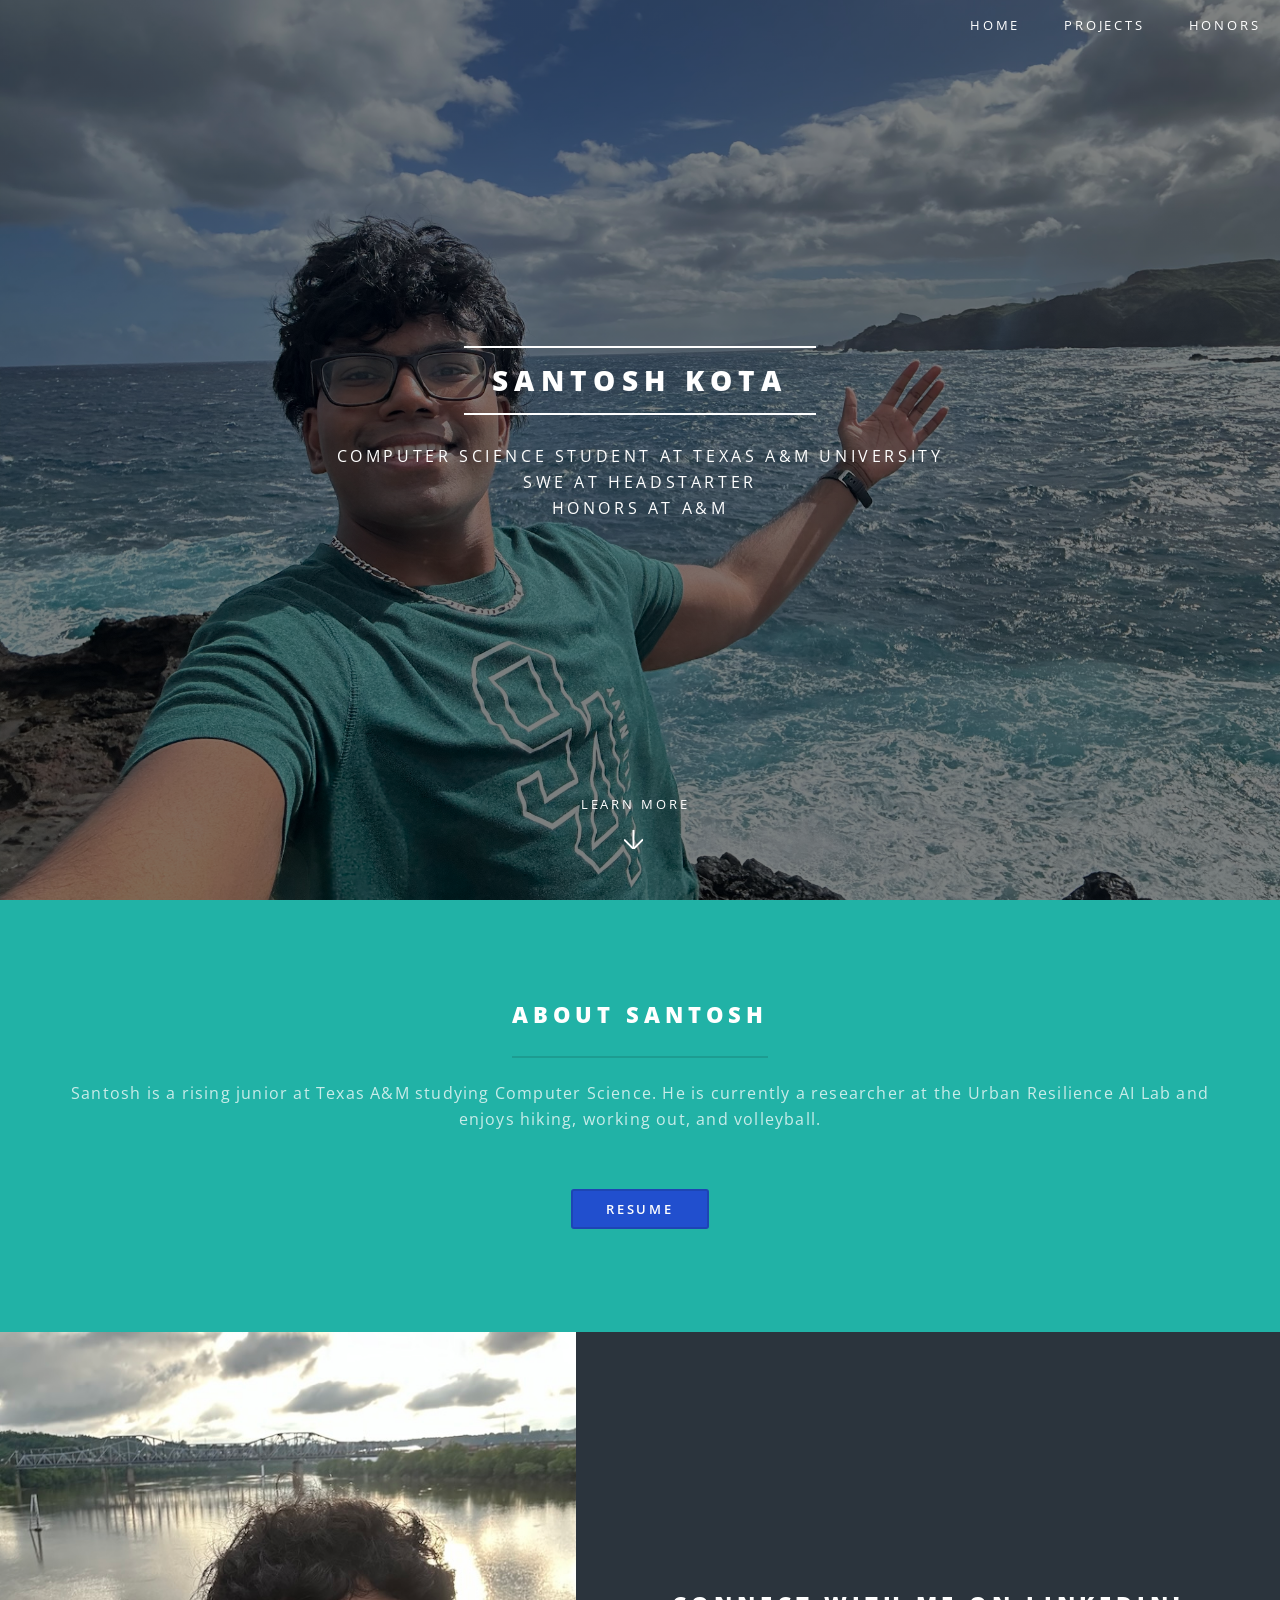
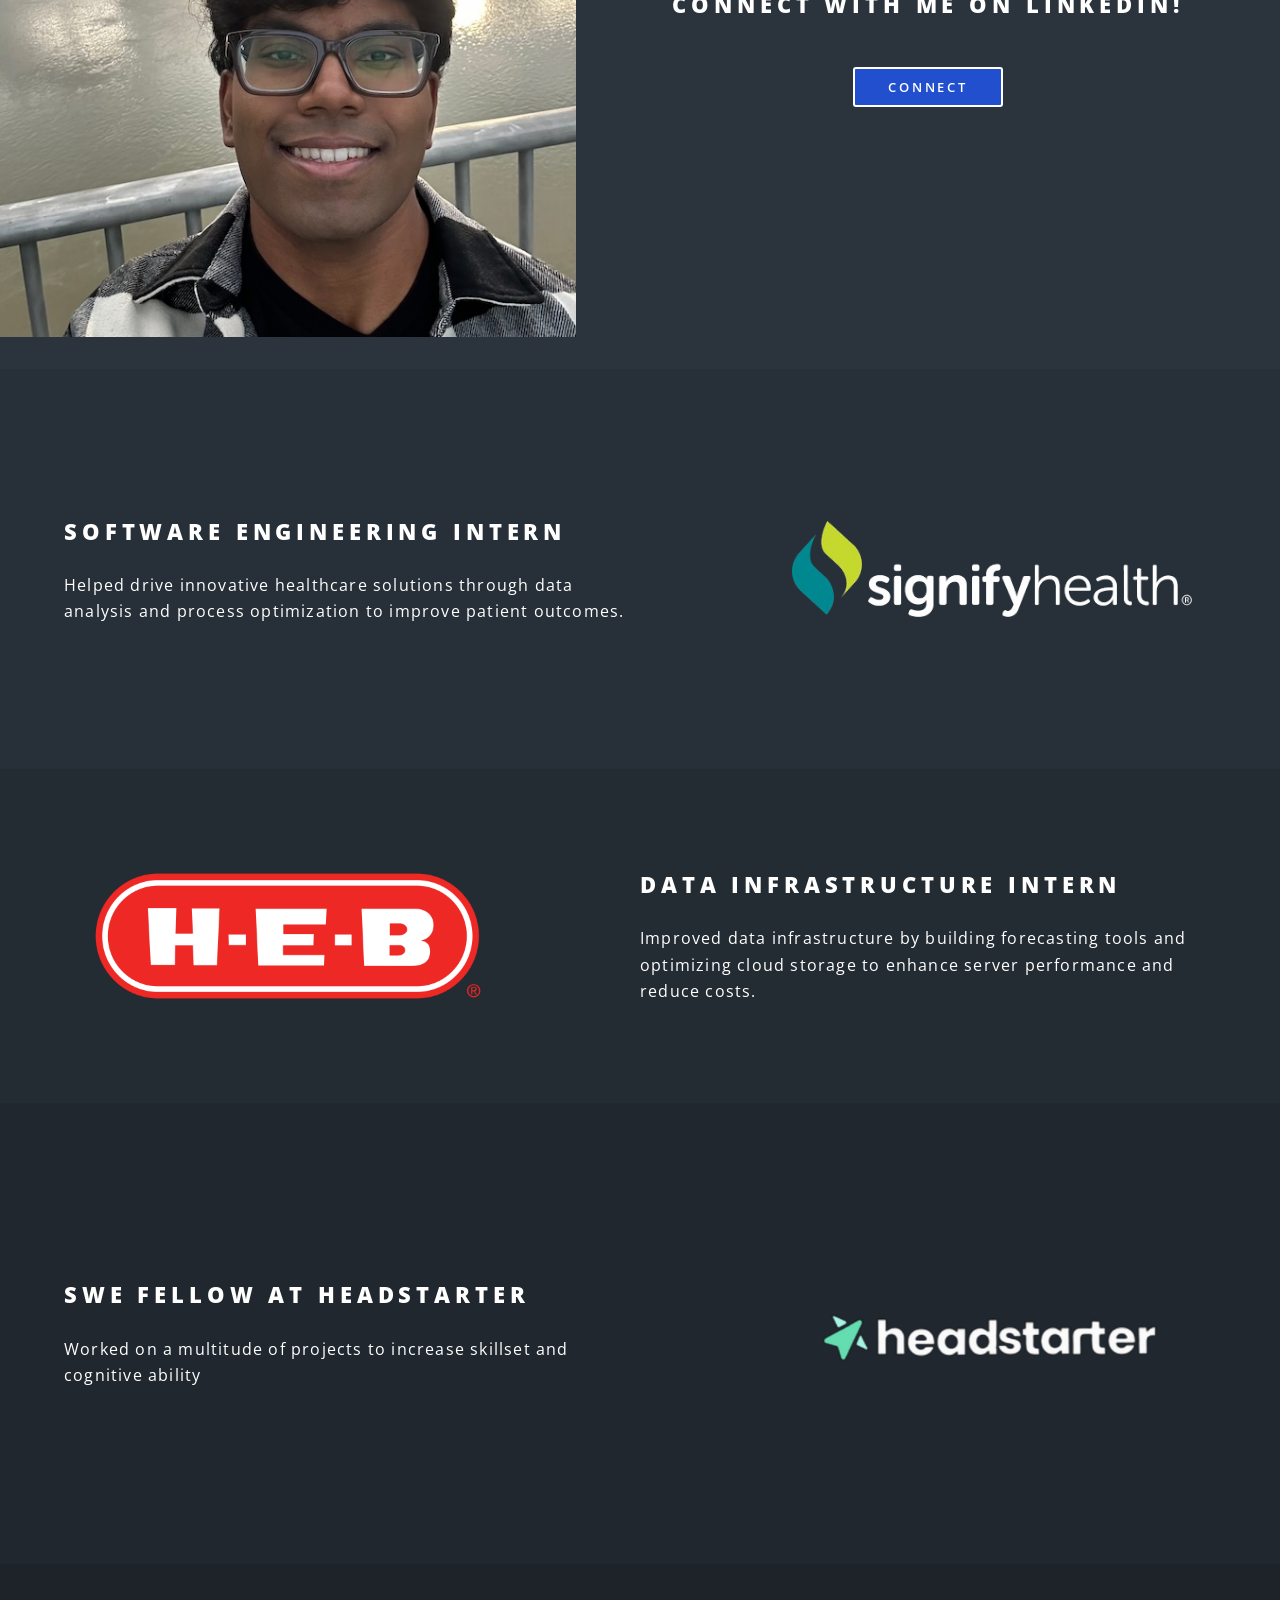
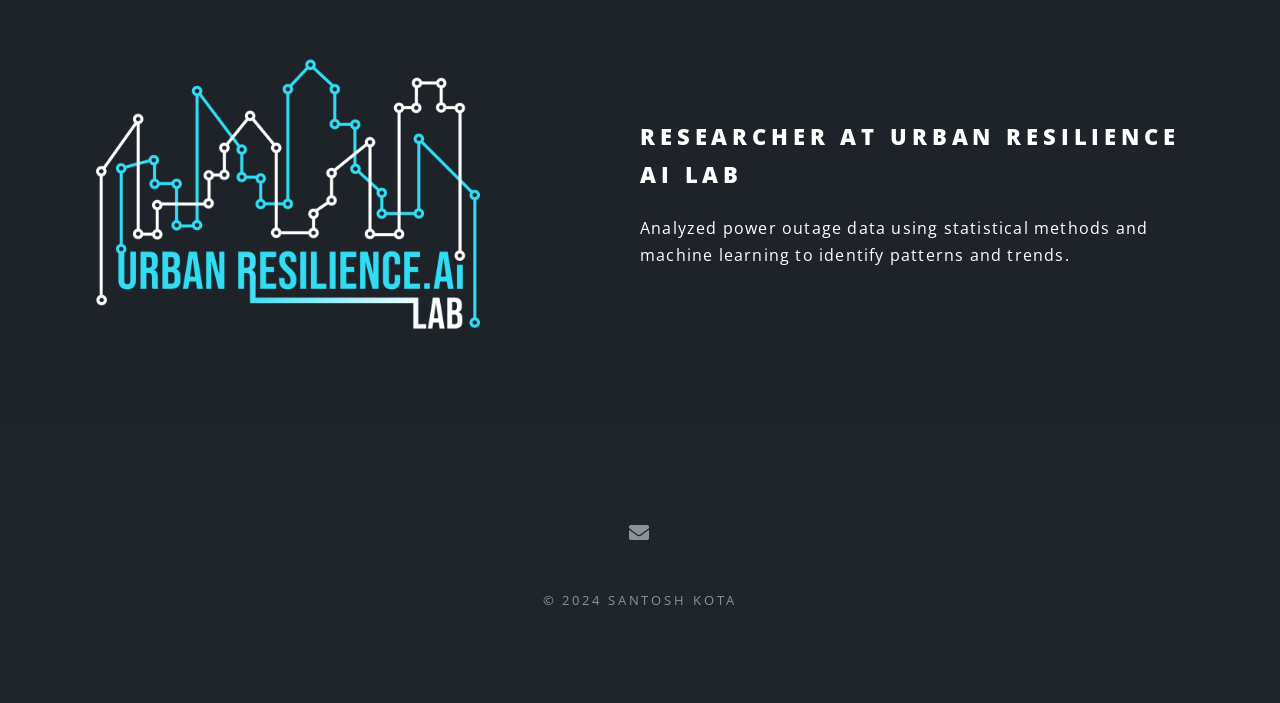
<file: index.html>
<!DOCTYPE HTML>
<!--
    Spectral by HTML5 UP
    html5up.net | @ajlkn
    Free for personal and commercial use under the CCA 3.0 license (html5up.net/license)
-->
<html>
    <head>
        <title>Santosh Kota</title>
        <meta charset="utf-8" />
        <meta name="viewport" content="width=device-width, initial-scale=1, user-scalable=no" />
        <link rel="stylesheet" href="assets/css/main.css" />
        <noscript><link rel="stylesheet" href="assets/css/noscript.css" /></noscript>
    </head> 
    <body class="landing is-preload">

        <!-- Page Wrapper -->
        <div id="page-wrapper">

            <!-- Header -->
            <header id="header" class="alt">
                <h1><a href="index.html">Santosh Kota</a></h1>
                <nav id="nav">
                    <ul>
                        <li><a href="index.html">Home</a></li>
                        <li><a href="projects.html">Projects</a></li> <!-- Add link to projects.html -->
						<li><a href="honors.html" class="active">Honors</a></li>
                    </ul>
                </nav>
            </header>

            <!-- Banner -->
            <section id="banner">
                <div class="inner">
                    <h2>Santosh Kota</h2>
                    <p>Computer Science Student at Texas A&M University<br />
                    SWE at Headstarter
                        <br />
                    Honors at A&M
                    </a></p>
                    
                </div>
                <a href="#one" class="more scrolly">Learn More</a>
            </section>

            <!-- One -->
            <section id="one" class="wrapper style1 special">
                <div class="inner">
                    <header class="major">
                        <h2>About Santosh<br />
                        </h2>
                        <p>Santosh is a rising junior at Texas A&M studying Computer Science. He is currently a researcher at the Urban Resilience AI Lab and enjoys hiking, working out, and volleyball.</p>
                    </header>
                    <p><ul class="actions special">
                        <li><a href="https://drive.google.com/file/d/1DzaP2NR-cBAAmn6xRlIFPtrrhu3vXrsD/view?usp=sharing" target="_blank" class="button fit">Resume</a></li>
                    </ul></p>
                      

                </div>
            </section>

            <!-- Two -->
            <section id="two" class="wrapper alt style2">
                <section class="spotlight">
                    <div class="image fit"><img src="images/IMG_5428.jpg" 
                        alt="" /></div><div class="content">
                        <h2>
                            <p style="text-align: center;">Connect with me on LinkedIn! </p>
                        </h2>
                        <p><ul class="actions special">
                            <li><a href="https://www.linkedin.com/in/santosh-kota/" target="_blank" class="button fit">Connect</a></li>
                        </ul></p>
                    </div>
                </section>
				<section class="spotlight">
					<div class="image">
					  <img src="images/Image_Editor-removebg-preview (1).png" alt="" style="width: 400px; display: block; margin: 0 auto;" />
					</div>
					<div class="content">
					  <h2>Software Engineering Intern</h2>
					<p> Helped drive innovative healthcare solutions through data analysis and process optimization to improve patient outcomes.</p>					</p>
					</div>
				  </section>
				  <section class="spotlight">
					<div class="image">
					  <img src="images/image copy.png" alt="" style="width: 500px; display: block; margin: 0 auto;" />
					</div>
					<div class="content">
					  <h2>Data Infrastructure Intern</h2>
					<p> Improved data infrastructure by building forecasting tools and optimizing cloud storage to enhance server performance and reduce costs.</p>					</p>
					</div>
				  </section>
                <section class="spotlight">
                    <div class="image"><img src="images/headstarter2.png" alt="" /></div><div class="content">
                        <h2>SWE Fellow at Headstarter<br />
                        </h2>
                        <p>Worked on a multitude of projects to increase skillset and cognitive ability </p>
                    </div>
                </section>
                <section class="spotlight">
                    <div class="image"><img src="images/lab_logo.png" alt="" /></div><div class="content">
                        <h2>Researcher at Urban Resilience AI Lab<br />
                        </h2>
                        <p>Analyzed power outage data using statistical methods and machine learning to identify patterns and trends.</p>
                    </div>
                </section>
            </section>

            

            <!-- Footer -->
            <footer id="footer">
                <ul class="icons">
                    <li><a href="mailto:santoshkota15@gmail.com" class="icon solid fa-envelope"><span class="label">Email</span></a></li>
                </ul>
                <ul class="copyright">
                    <li>&copy; 2024 Santosh Kota</li>
                </ul>
            </footer>

        </div>

        <!-- Scripts -->
        <script src="assets/js/jquery.min.js"></script>
        <script src="assets/js/jquery.scrollex.min.js"></script>
        <script src="assets/js/jquery.scrolly.min.js"></script>
        <script src="assets/js/browser.min.js"></script>
        <script src="assets/js/breakpoints.min.js"></script>
        <script src="assets/js/util.js"></script>
        <script src="assets/js/main.js"></script>

    </body>
</html>
</file>
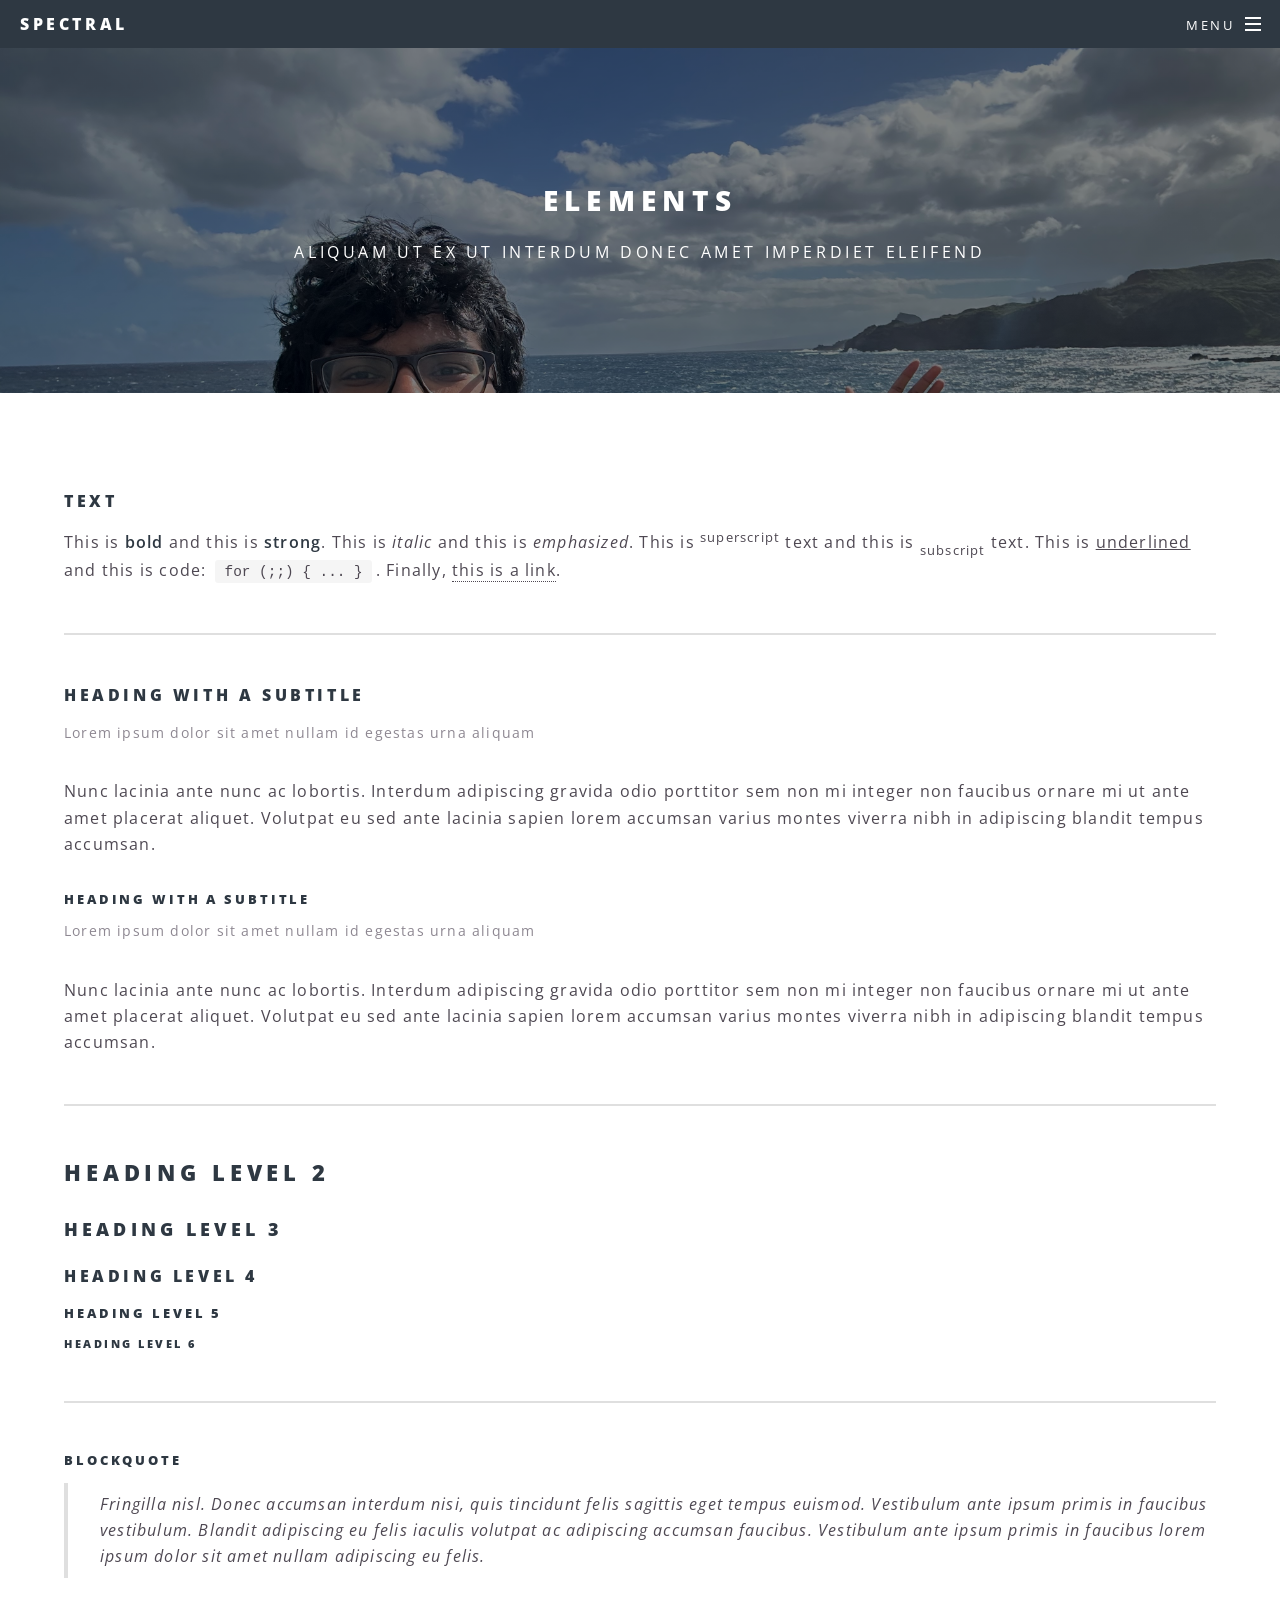
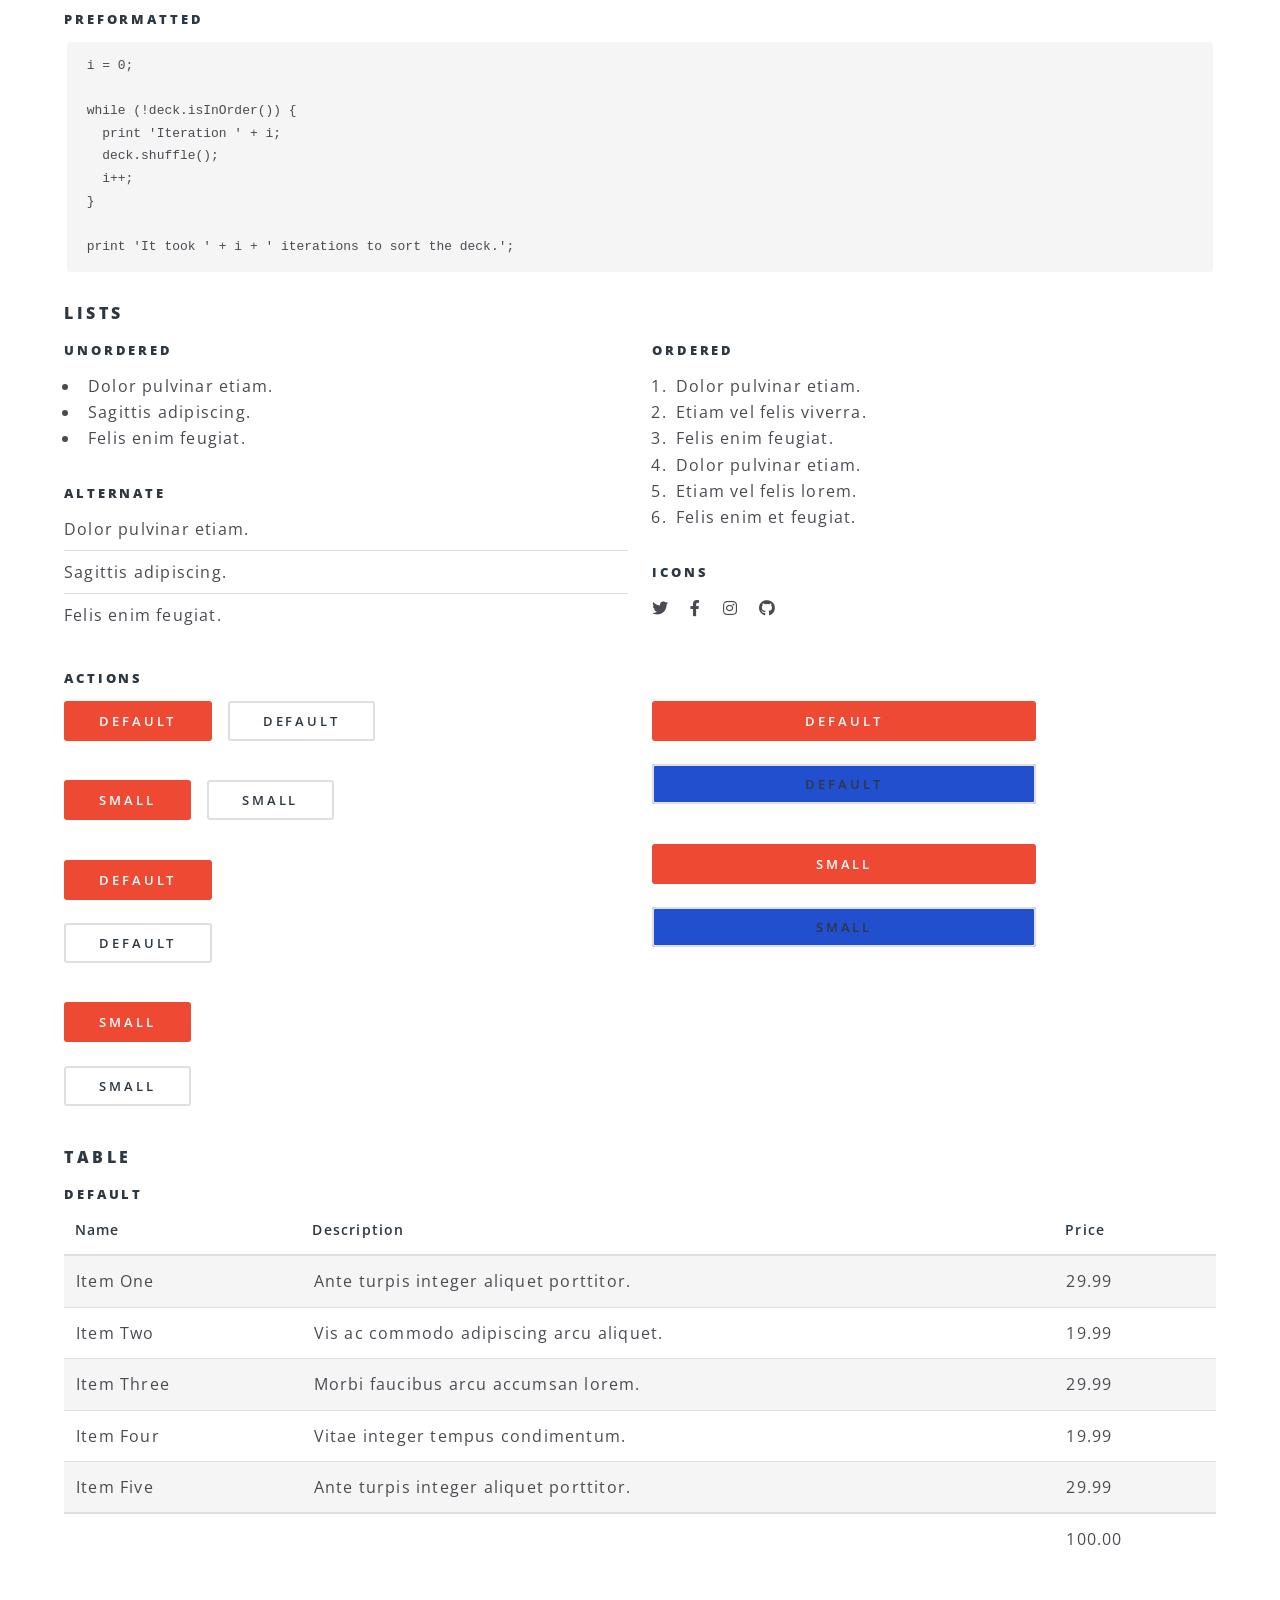
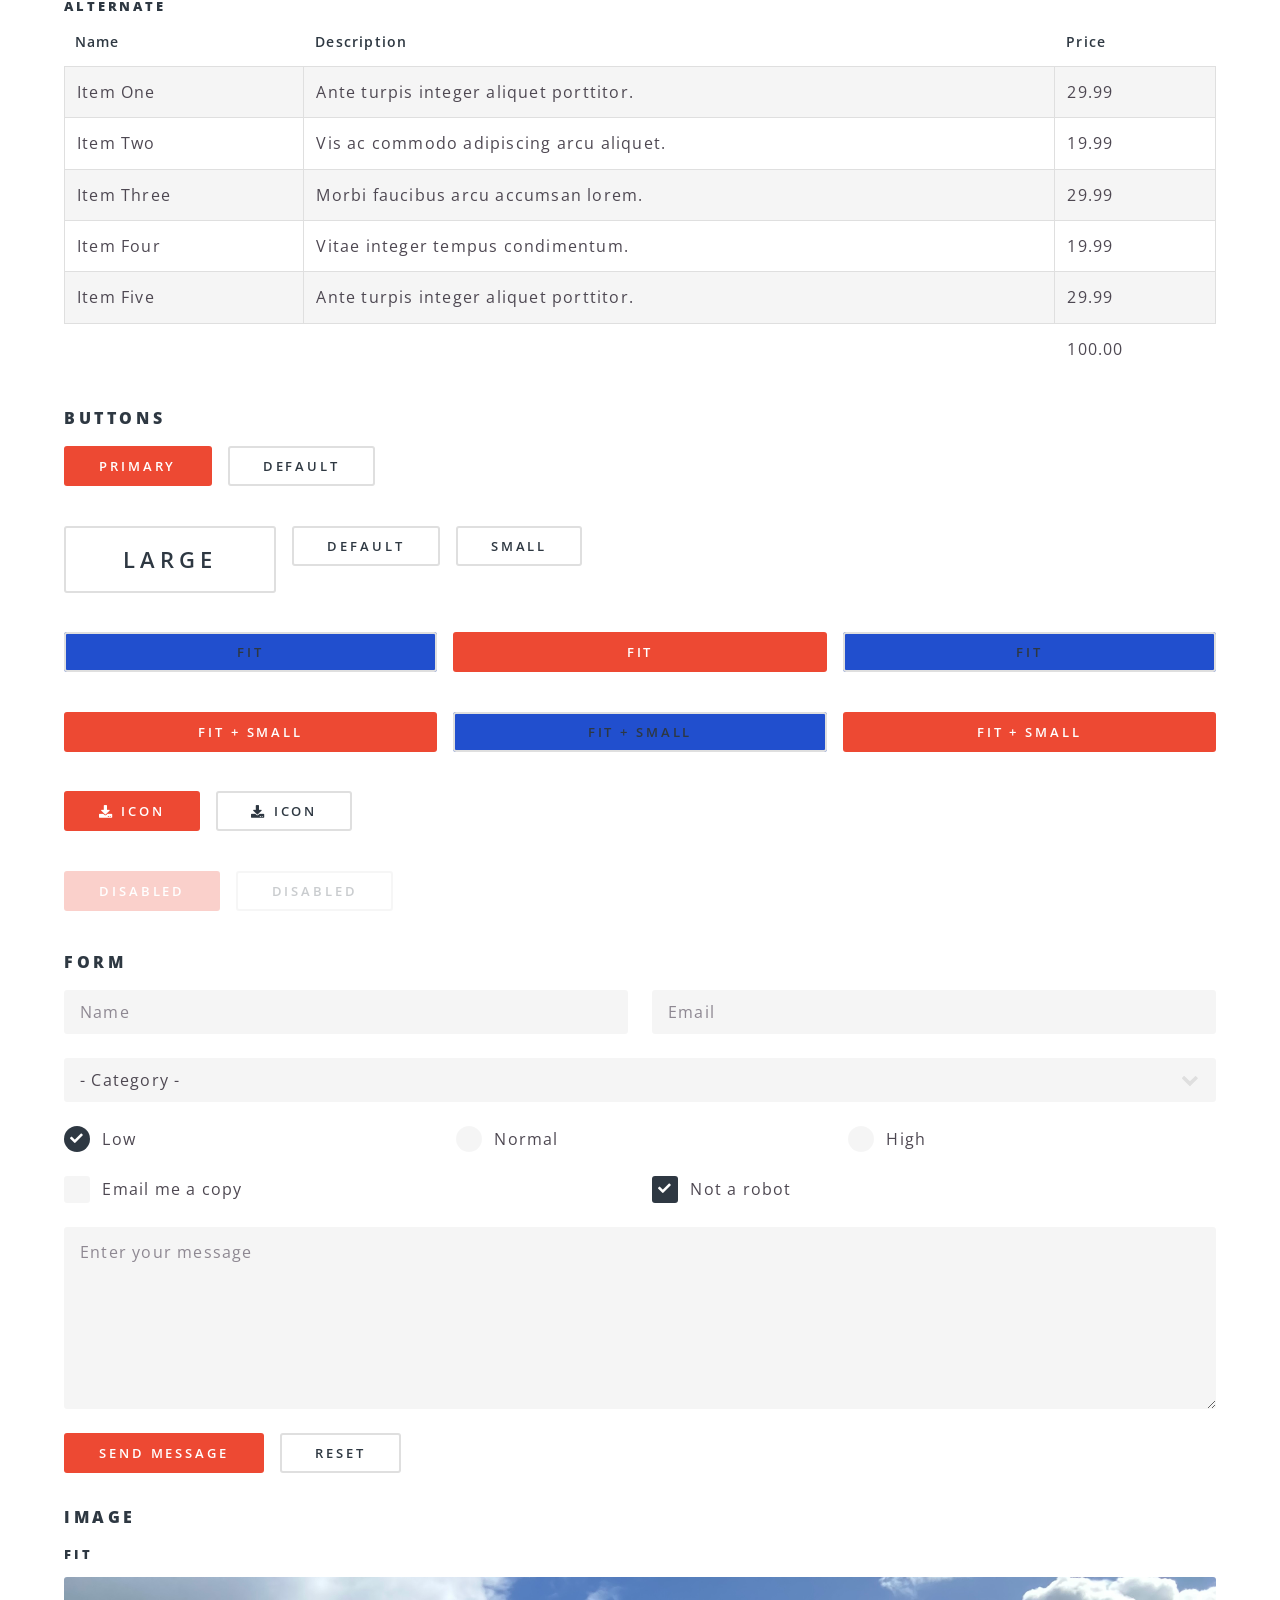
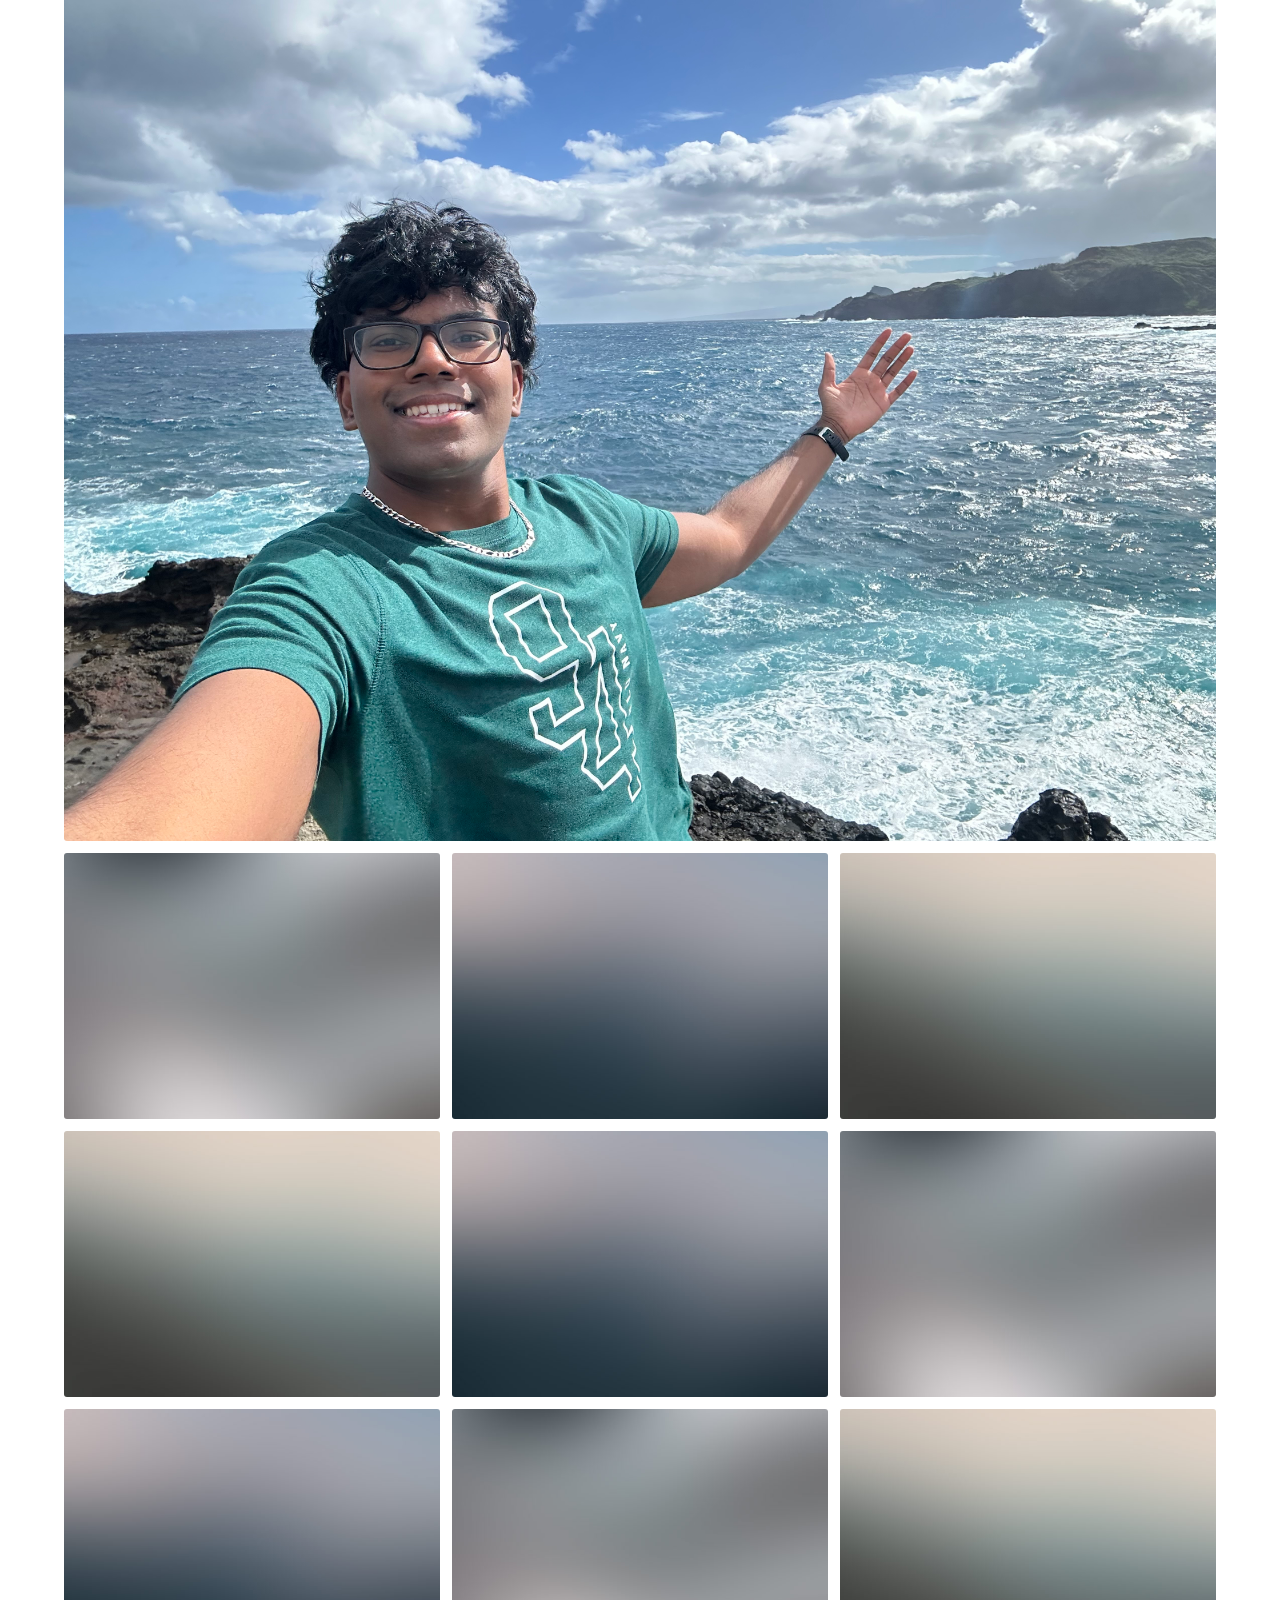
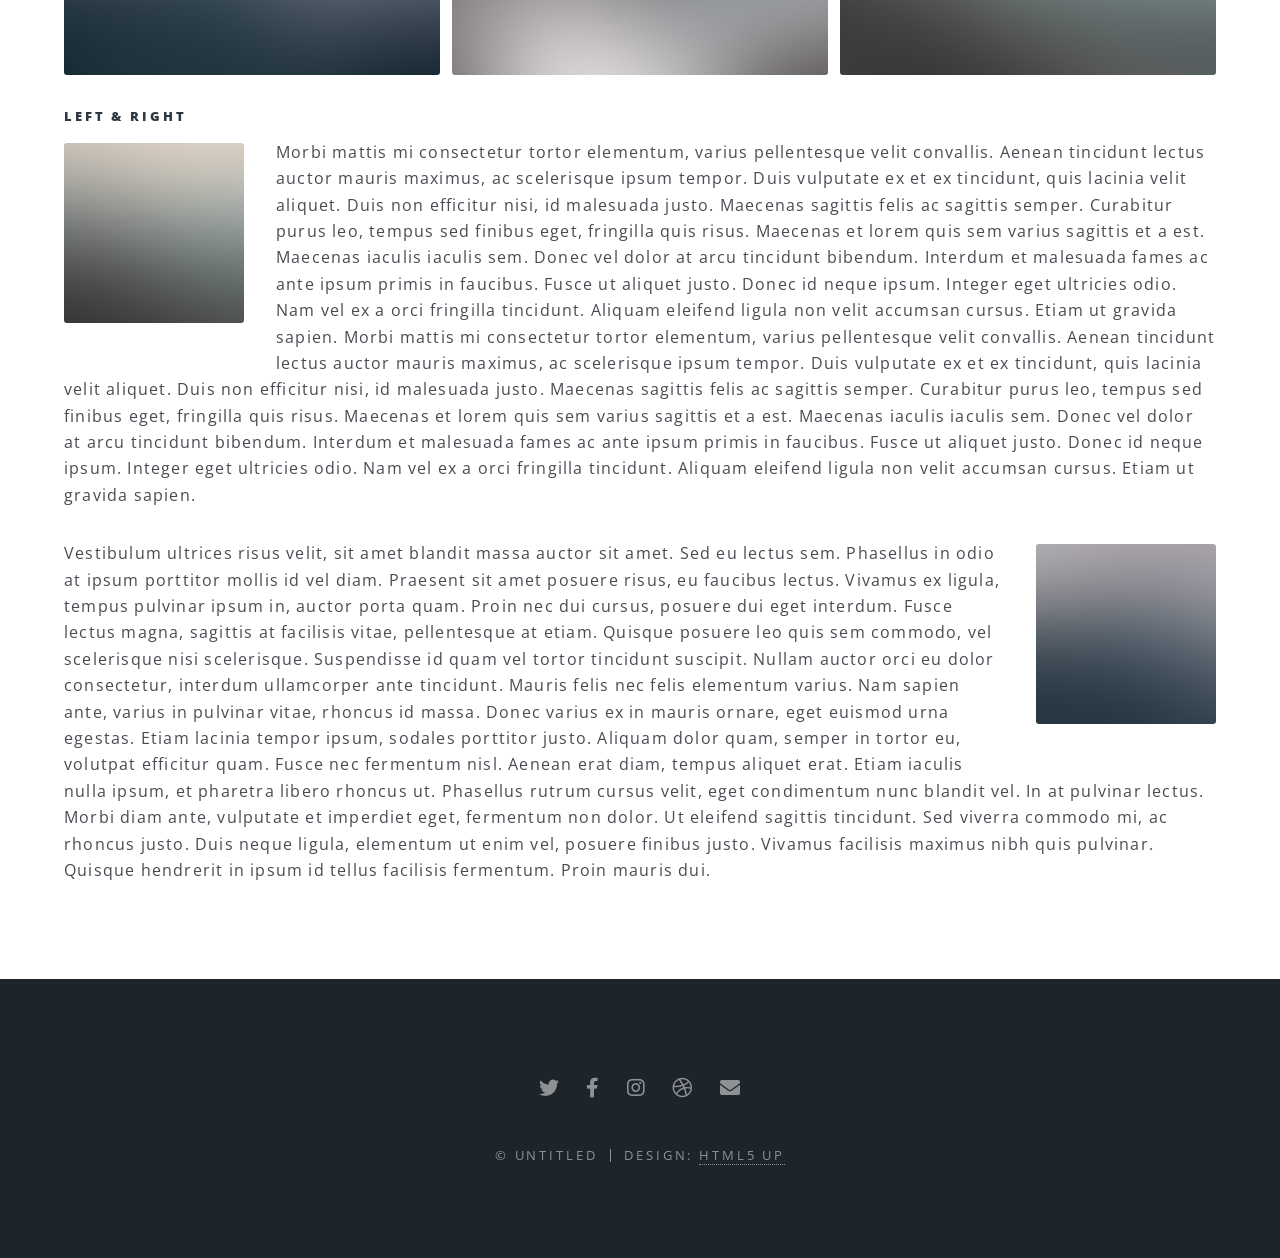
<file: elements.html>
<!DOCTYPE HTML>
<!--
	Spectral by HTML5 UP
	html5up.net | @ajlkn
	Free for personal and commercial use under the CCA 3.0 license (html5up.net/license)
-->
<html>
	<head>
		<title>Elements - Spectral by HTML5 UP</title>
		<meta charset="utf-8" />
		<meta name="viewport" content="width=device-width, initial-scale=1, user-scalable=no" />
		<link rel="stylesheet" href="assets/css/main.css" />
		<noscript><link rel="stylesheet" href="assets/css/noscript.css" /></noscript>
	</head>
	<body class="is-preload">

		<!-- Page Wrapper -->
			<div id="page-wrapper">

				<!-- Header -->
					<header id="header">
						<h1><a href="index.html">Spectral</a></h1>
						<nav id="nav">
							<ul>
								<li class="special">
									<a href="#menu" class="menuToggle"><span>Menu</span></a>
									<div id="menu">
										<ul>
											<li><a href="index.html">Home</a></li>
											<li><a href="generic.html">Generic</a></li>
											<li><a href="elements.html">Elements</a></li>
											<li><a href="#">Sign Up</a></li>
											<li><a href="#">Log In</a></li>
										</ul>
									</div>
								</li>
							</ul>
						</nav>
					</header>

				<!-- Main -->
					<article id="main">
						<header>
							<h2>Elements</h2>
							<p>Aliquam ut ex ut interdum donec amet imperdiet eleifend</p>
						</header>
						<section class="wrapper style5">
							<div class="inner">

								<section>
									<h4>Text</h4>
									<p>This is <b>bold</b> and this is <strong>strong</strong>. This is <i>italic</i> and this is <em>emphasized</em>.
									This is <sup>superscript</sup> text and this is <sub>subscript</sub> text.
									This is <u>underlined</u> and this is code: <code>for (;;) { ... }</code>. Finally, <a href="#">this is a link</a>.</p>
									<hr />
									<header>
										<h4>Heading with a Subtitle</h4>
										<p>Lorem ipsum dolor sit amet nullam id egestas urna aliquam</p>
									</header>
									<p>Nunc lacinia ante nunc ac lobortis. Interdum adipiscing gravida odio porttitor sem non mi integer non faucibus ornare mi ut ante amet placerat aliquet. Volutpat eu sed ante lacinia sapien lorem accumsan varius montes viverra nibh in adipiscing blandit tempus accumsan.</p>
									<header>
										<h5>Heading with a Subtitle</h5>
										<p>Lorem ipsum dolor sit amet nullam id egestas urna aliquam</p>
									</header>
									<p>Nunc lacinia ante nunc ac lobortis. Interdum adipiscing gravida odio porttitor sem non mi integer non faucibus ornare mi ut ante amet placerat aliquet. Volutpat eu sed ante lacinia sapien lorem accumsan varius montes viverra nibh in adipiscing blandit tempus accumsan.</p>
									<hr />
									<h2>Heading Level 2</h2>
									<h3>Heading Level 3</h3>
									<h4>Heading Level 4</h4>
									<h5>Heading Level 5</h5>
									<h6>Heading Level 6</h6>
									<hr />
									<h5>Blockquote</h5>
									<blockquote>Fringilla nisl. Donec accumsan interdum nisi, quis tincidunt felis sagittis eget tempus euismod. Vestibulum ante ipsum primis in faucibus vestibulum. Blandit adipiscing eu felis iaculis volutpat ac adipiscing accumsan faucibus. Vestibulum ante ipsum primis in faucibus lorem ipsum dolor sit amet nullam adipiscing eu felis.</blockquote>
									<h5>Preformatted</h5>
									<pre><code>i = 0;

while (!deck.isInOrder()) {
  print 'Iteration ' + i;
  deck.shuffle();
  i++;
}

print 'It took ' + i + ' iterations to sort the deck.';</code></pre>
								</section>

								<section>
									<h4>Lists</h4>
									<div class="row">
										<div class="col-6 col-12-medium">
											<h5>Unordered</h5>
											<ul>
												<li>Dolor pulvinar etiam.</li>
												<li>Sagittis adipiscing.</li>
												<li>Felis enim feugiat.</li>
											</ul>
											<h5>Alternate</h5>
											<ul class="alt">
												<li>Dolor pulvinar etiam.</li>
												<li>Sagittis adipiscing.</li>
												<li>Felis enim feugiat.</li>
											</ul>
										</div>
										<div class="col-6 col-12-medium">
											<h5>Ordered</h5>
											<ol>
												<li>Dolor pulvinar etiam.</li>
												<li>Etiam vel felis viverra.</li>
												<li>Felis enim feugiat.</li>
												<li>Dolor pulvinar etiam.</li>
												<li>Etiam vel felis lorem.</li>
												<li>Felis enim et feugiat.</li>
											</ol>
											<h5>Icons</h5>
											<ul class="icons">
												<li><a href="#" class="icon brands fa-twitter"><span class="label">Twitter</span></a></li>
												<li><a href="#" class="icon brands fa-facebook-f"><span class="label">Facebook</span></a></li>
												<li><a href="#" class="icon brands fa-instagram"><span class="label">Instagram</span></a></li>
												<li><a href="#" class="icon brands fa-github"><span class="label">Github</span></a></li>
											</ul>
										</div>
									</div>
									<h5>Actions</h5>
									<div class="row">
										<div class="col-6 col-12-medium">
											<ul class="actions">
												<li><a href="#" class="button primary">Default</a></li>
												<li><a href="#" class="button">Default</a></li>
											</ul>
											<ul class="actions small">
												<li><a href="#" class="button primary small">Small</a></li>
												<li><a href="#" class="button small">Small</a></li>
											</ul>
											<ul class="actions stacked">
												<li><a href="#" class="button primary">Default</a></li>
												<li><a href="#" class="button">Default</a></li>
											</ul>
											<ul class="actions stacked">
												<li><a href="#" class="button primary small">Small</a></li>
												<li><a href="#" class="button small">Small</a></li>
											</ul>
										</div>
										<div class="col-6 col-12-medium">
											<ul class="actions stacked">
												<li><a href="#" class="button primary fit">Default</a></li>
												<li><a href="#" class="button fit">Default</a></li>
											</ul>
											<ul class="actions stacked">
												<li><a href="#" class="button primary small fit">Small</a></li>
												<li><a href="#" class="button small fit">Small</a></li>
											</ul>
										</div>
									</div>
								</section>

								<section>
									<h4>Table</h4>
									<h5>Default</h5>
									<div class="table-wrapper">
										<table>
											<thead>
												<tr>
													<th>Name</th>
													<th>Description</th>
													<th>Price</th>
												</tr>
											</thead>
											<tbody>
												<tr>
													<td>Item One</td>
													<td>Ante turpis integer aliquet porttitor.</td>
													<td>29.99</td>
												</tr>
												<tr>
													<td>Item Two</td>
													<td>Vis ac commodo adipiscing arcu aliquet.</td>
													<td>19.99</td>
												</tr>
												<tr>
													<td>Item Three</td>
													<td> Morbi faucibus arcu accumsan lorem.</td>
													<td>29.99</td>
												</tr>
												<tr>
													<td>Item Four</td>
													<td>Vitae integer tempus condimentum.</td>
													<td>19.99</td>
												</tr>
												<tr>
													<td>Item Five</td>
													<td>Ante turpis integer aliquet porttitor.</td>
													<td>29.99</td>
												</tr>
											</tbody>
											<tfoot>
												<tr>
													<td colspan="2"></td>
													<td>100.00</td>
												</tr>
											</tfoot>
										</table>
									</div>

									<h5>Alternate</h5>
									<div class="table-wrapper">
										<table class="alt">
											<thead>
												<tr>
													<th>Name</th>
													<th>Description</th>
													<th>Price</th>
												</tr>
											</thead>
											<tbody>
												<tr>
													<td>Item One</td>
													<td>Ante turpis integer aliquet porttitor.</td>
													<td>29.99</td>
												</tr>
												<tr>
													<td>Item Two</td>
													<td>Vis ac commodo adipiscing arcu aliquet.</td>
													<td>19.99</td>
												</tr>
												<tr>
													<td>Item Three</td>
													<td> Morbi faucibus arcu accumsan lorem.</td>
													<td>29.99</td>
												</tr>
												<tr>
													<td>Item Four</td>
													<td>Vitae integer tempus condimentum.</td>
													<td>19.99</td>
												</tr>
												<tr>
													<td>Item Five</td>
													<td>Ante turpis integer aliquet porttitor.</td>
													<td>29.99</td>
												</tr>
											</tbody>
											<tfoot>
												<tr>
													<td colspan="2"></td>
													<td>100.00</td>
												</tr>
											</tfoot>
										</table>
									</div>
								</section>

								<section>
									<h4>Buttons</h4>
									<ul class="actions">
										<li><a href="#" class="button primary">Primary</a></li>
										<li><a href="#" class="button">Default</a></li>
									</ul>
									<ul class="actions">
										<li><a href="#" class="button large">Large</a></li>
										<li><a href="#" class="button">Default</a></li>
										<li><a href="#" class="button small">Small</a></li>
									</ul>
									<ul class="actions fit">
										<li><a href="#" class="button fit">Fit</a></li>
										<li><a href="#" class="button primary fit">Fit</a></li>
										<li><a href="#" class="button fit">Fit</a></li>
									</ul>
									<ul class="actions fit small">
										<li><a href="#" class="button primary fit small">Fit + Small</a></li>
										<li><a href="#" class="button fit small">Fit + Small</a></li>
										<li><a href="#" class="button primary fit small">Fit + Small</a></li>
									</ul>
									<ul class="actions">
										<li><a href="#" class="button primary icon solid fa-download">Icon</a></li>
										<li><a href="#" class="button icon solid fa-download">Icon</a></li>
									</ul>
									<ul class="actions">
										<li><span class="button primary disabled">Disabled</span></li>
										<li><span class="button disabled">Disabled</span></li>
									</ul>
								</section>

								<section>
									<h4>Form</h4>
									<form method="post" action="#">
										<div class="row gtr-uniform">
											<div class="col-6 col-12-xsmall">
												<input type="text" name="demo-name" id="demo-name" value="" placeholder="Name" />
											</div>
											<div class="col-6 col-12-xsmall">
												<input type="email" name="demo-email" id="demo-email" value="" placeholder="Email" />
											</div>
											<div class="col-12">
												<select name="demo-category" id="demo-category">
													<option value="">- Category -</option>
													<option value="1">Manufacturing</option>
													<option value="1">Shipping</option>
													<option value="1">Administration</option>
													<option value="1">Human Resources</option>
												</select>
											</div>
											<div class="col-4 col-12-small">
												<input type="radio" id="demo-priority-low" name="demo-priority" checked>
												<label for="demo-priority-low">Low</label>
											</div>
											<div class="col-4 col-12-small">
												<input type="radio" id="demo-priority-normal" name="demo-priority">
												<label for="demo-priority-normal">Normal</label>
											</div>
											<div class="col-4 col-12-small">
												<input type="radio" id="demo-priority-high" name="demo-priority">
												<label for="demo-priority-high">High</label>
											</div>
											<div class="col-6 col-12-small">
												<input type="checkbox" id="demo-copy" name="demo-copy">
												<label for="demo-copy">Email me a copy</label>
											</div>
											<div class="col-6 col-12-small">
												<input type="checkbox" id="demo-human" name="demo-human" checked>
												<label for="demo-human">Not a robot</label>
											</div>
											<div class="col-12">
												<textarea name="demo-message" id="demo-message" placeholder="Enter your message" rows="6"></textarea>
											</div>
											<div class="col-12">
												<ul class="actions">
													<li><input type="submit" value="Send Message" class="primary" /></li>
													<li><input type="reset" value="Reset" /></li>
												</ul>
											</div>
										</div>
									</form>
								</section>

								<section>
									<h4>Image</h4>
									<h5>Fit</h5>
									<div class="box alt">
										<div class="row gtr-50 gtr-uniform">
											<div class="col-12"><span class="image fit"><img src="images/banner.jpg" alt="" /></span></div>
											<div class="col-4"><span class="image fit"><img src="images/pic01.jpg" alt="" /></span></div>
											<div class="col-4"><span class="image fit"><img src="images/pic02.jpg" alt="" /></span></div>
											<div class="col-4"><span class="image fit"><img src="images/pic03.jpg" alt="" /></span></div>
											<div class="col-4"><span class="image fit"><img src="images/pic03.jpg" alt="" /></span></div>
											<div class="col-4"><span class="image fit"><img src="images/pic02.jpg" alt="" /></span></div>
											<div class="col-4"><span class="image fit"><img src="images/pic01.jpg" alt="" /></span></div>
											<div class="col-4"><span class="image fit"><img src="images/pic02.jpg" alt="" /></span></div>
											<div class="col-4"><span class="image fit"><img src="images/pic01.jpg" alt="" /></span></div>
											<div class="col-4"><span class="image fit"><img src="images/pic03.jpg" alt="" /></span></div>
										</div>
									</div>
									<h5>Left &amp; Right</h5>
									<p><span class="image left"><img src="images/pic04.jpg" alt="" /></span>Morbi mattis mi consectetur tortor elementum, varius pellentesque velit convallis. Aenean tincidunt lectus auctor mauris maximus, ac scelerisque ipsum tempor. Duis vulputate ex et ex tincidunt, quis lacinia velit aliquet. Duis non efficitur nisi, id malesuada justo. Maecenas sagittis felis ac sagittis semper. Curabitur purus leo, tempus sed finibus eget, fringilla quis risus. Maecenas et lorem quis sem varius sagittis et a est. Maecenas iaculis iaculis sem. Donec vel dolor at arcu tincidunt bibendum. Interdum et malesuada fames ac ante ipsum primis in faucibus. Fusce ut aliquet justo. Donec id neque ipsum. Integer eget ultricies odio. Nam vel ex a orci fringilla tincidunt. Aliquam eleifend ligula non velit accumsan cursus. Etiam ut gravida sapien. Morbi mattis mi consectetur tortor elementum, varius pellentesque velit convallis. Aenean tincidunt lectus auctor mauris maximus, ac scelerisque ipsum tempor. Duis vulputate ex et ex tincidunt, quis lacinia velit aliquet. Duis non efficitur nisi, id malesuada justo. Maecenas sagittis felis ac sagittis semper. Curabitur purus leo, tempus sed finibus eget, fringilla quis risus. Maecenas et lorem quis sem varius sagittis et a est. Maecenas iaculis iaculis sem. Donec vel dolor at arcu tincidunt bibendum. Interdum et malesuada fames ac ante ipsum primis in faucibus. Fusce ut aliquet justo. Donec id neque ipsum. Integer eget ultricies odio. Nam vel ex a orci fringilla tincidunt. Aliquam eleifend ligula non velit accumsan cursus. Etiam ut gravida sapien.</p>
									<p><span class="image right"><img src="images/pic05.jpg" alt="" /></span>Vestibulum ultrices risus velit, sit amet blandit massa auctor sit amet. Sed eu lectus sem. Phasellus in odio at ipsum porttitor mollis id vel diam. Praesent sit amet posuere risus, eu faucibus lectus. Vivamus ex ligula, tempus pulvinar ipsum in, auctor porta quam. Proin nec dui cursus, posuere dui eget interdum. Fusce lectus magna, sagittis at facilisis vitae, pellentesque at etiam. Quisque posuere leo quis sem commodo, vel scelerisque nisi scelerisque. Suspendisse id quam vel tortor tincidunt suscipit. Nullam auctor orci eu dolor consectetur, interdum ullamcorper ante tincidunt. Mauris felis nec felis elementum varius. Nam sapien ante, varius in pulvinar vitae, rhoncus id massa. Donec varius ex in mauris ornare, eget euismod urna egestas. Etiam lacinia tempor ipsum, sodales porttitor justo. Aliquam dolor quam, semper in tortor eu, volutpat efficitur quam. Fusce nec fermentum nisl. Aenean erat diam, tempus aliquet erat. Etiam iaculis nulla ipsum, et pharetra libero rhoncus ut. Phasellus rutrum cursus velit, eget condimentum nunc blandit vel. In at pulvinar lectus. Morbi diam ante, vulputate et imperdiet eget, fermentum non dolor. Ut eleifend sagittis tincidunt. Sed viverra commodo mi, ac rhoncus justo. Duis neque ligula, elementum ut enim vel, posuere finibus justo. Vivamus facilisis maximus nibh quis pulvinar. Quisque hendrerit in ipsum id tellus facilisis fermentum. Proin mauris dui.</p>
								</section>

							</div>
						</section>
					</article>

				<!-- Footer -->
					<footer id="footer">
						<ul class="icons">
							<li><a href="#" class="icon brands fa-twitter"><span class="label">Twitter</span></a></li>
							<li><a href="#" class="icon brands fa-facebook-f"><span class="label">Facebook</span></a></li>
							<li><a href="#" class="icon brands fa-instagram"><span class="label">Instagram</span></a></li>
							<li><a href="#" class="icon brands fa-dribbble"><span class="label">Dribbble</span></a></li>
							<li><a href="#" class="icon solid fa-envelope"><span class="label">Email</span></a></li>
						</ul>
						<ul class="copyright">
							<li>&copy; Untitled</li><li>Design: <a href="http://html5up.net">HTML5 UP</a></li>
						</ul>
					</footer>

			</div>

		<!-- Scripts -->
			<script src="assets/js/jquery.min.js"></script>
			<script src="assets/js/jquery.scrollex.min.js"></script>
			<script src="assets/js/jquery.scrolly.min.js"></script>
			<script src="assets/js/browser.min.js"></script>
			<script src="assets/js/breakpoints.min.js"></script>
			<script src="assets/js/util.js"></script>
			<script src="assets/js/main.js"></script>

	</body>
</html>
</file>
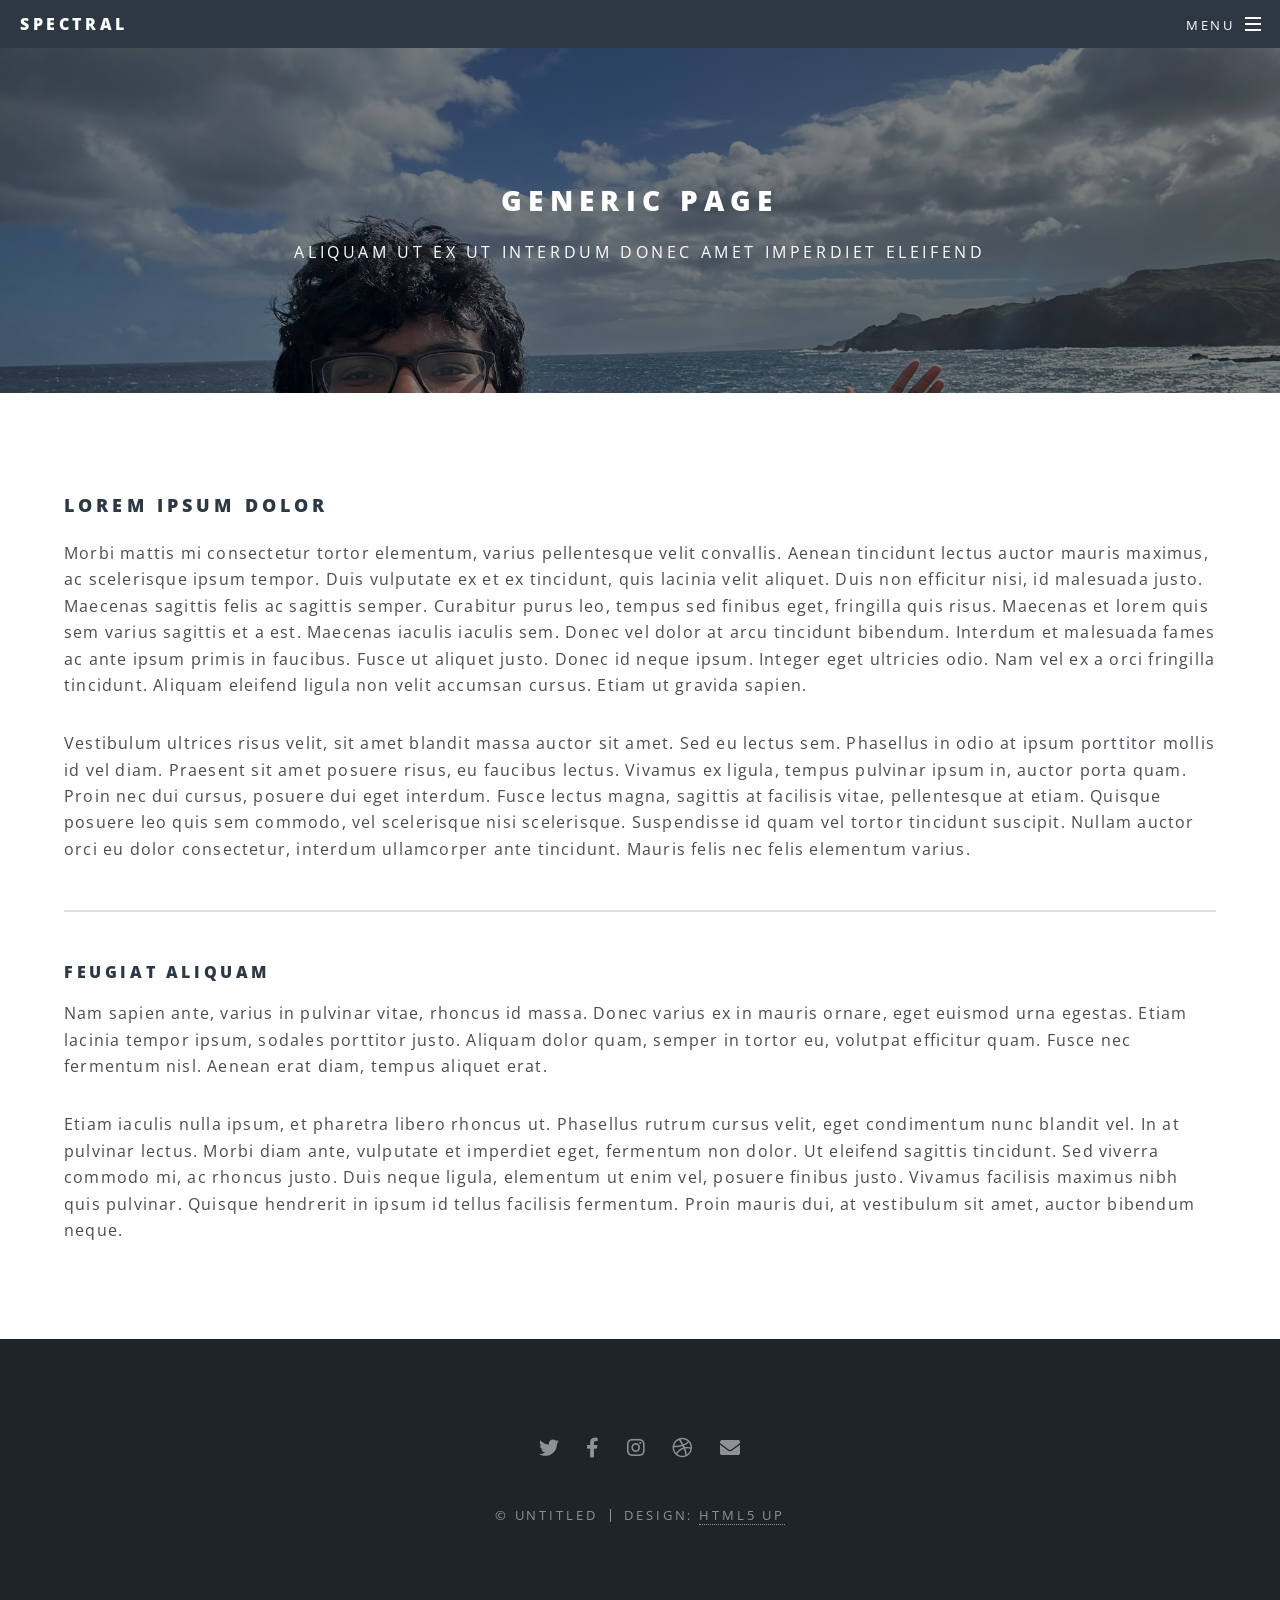
<file: generic.html>
<!DOCTYPE HTML>
<!--
	Spectral by HTML5 UP
	html5up.net | @ajlkn
	Free for personal and commercial use under the CCA 3.0 license (html5up.net/license)
-->
<html>
	<head>
		<title>Generic - Spectral by HTML5 UP</title>
		<meta charset="utf-8" />
		<meta name="viewport" content="width=device-width, initial-scale=1, user-scalable=no" />
		<link rel="stylesheet" href="assets/css/main.css" />
		<noscript><link rel="stylesheet" href="assets/css/noscript.css" /></noscript>
	</head>
	<body class="is-preload">

		<!-- Page Wrapper -->
			<div id="page-wrapper">

				<!-- Header -->
					<header id="header">
						<h1><a href="index.html">Spectral</a></h1>
						<nav id="nav">
							<ul>
								<li class="special">
									<a href="#menu" class="menuToggle"><span>Menu</span></a>
									<div id="menu">
										<ul>
											<li><a href="index.html">Home</a></li>
											<li><a href="generic.html">Generic</a></li>
											<li><a href="elements.html">Elements</a></li>
											<li><a href="#">Sign Up</a></li>
											<li><a href="#">Log In</a></li>
										</ul>
									</div>
								</li>
							</ul>
						</nav>
					</header>

				<!-- Main -->
					<article id="main">
						<header>
							<h2>Generic Page</h2>
							<p>Aliquam ut ex ut interdum donec amet imperdiet eleifend</p>
						</header>
						<section class="wrapper style5">
							<div class="inner">

								<h3>Lorem ipsum dolor</h3>
								<p>Morbi mattis mi consectetur tortor elementum, varius pellentesque velit convallis. Aenean tincidunt lectus auctor mauris maximus, ac scelerisque ipsum tempor. Duis vulputate ex et ex tincidunt, quis lacinia velit aliquet. Duis non efficitur nisi, id malesuada justo. Maecenas sagittis felis ac sagittis semper. Curabitur purus leo, tempus sed finibus eget, fringilla quis risus. Maecenas et lorem quis sem varius sagittis et a est. Maecenas iaculis iaculis sem. Donec vel dolor at arcu tincidunt bibendum. Interdum et malesuada fames ac ante ipsum primis in faucibus. Fusce ut aliquet justo. Donec id neque ipsum. Integer eget ultricies odio. Nam vel ex a orci fringilla tincidunt. Aliquam eleifend ligula non velit accumsan cursus. Etiam ut gravida sapien.</p>

								<p>Vestibulum ultrices risus velit, sit amet blandit massa auctor sit amet. Sed eu lectus sem. Phasellus in odio at ipsum porttitor mollis id vel diam. Praesent sit amet posuere risus, eu faucibus lectus. Vivamus ex ligula, tempus pulvinar ipsum in, auctor porta quam. Proin nec dui cursus, posuere dui eget interdum. Fusce lectus magna, sagittis at facilisis vitae, pellentesque at etiam. Quisque posuere leo quis sem commodo, vel scelerisque nisi scelerisque. Suspendisse id quam vel tortor tincidunt suscipit. Nullam auctor orci eu dolor consectetur, interdum ullamcorper ante tincidunt. Mauris felis nec felis elementum varius.</p>

								<hr />

								<h4>Feugiat aliquam</h4>
								<p>Nam sapien ante, varius in pulvinar vitae, rhoncus id massa. Donec varius ex in mauris ornare, eget euismod urna egestas. Etiam lacinia tempor ipsum, sodales porttitor justo. Aliquam dolor quam, semper in tortor eu, volutpat efficitur quam. Fusce nec fermentum nisl. Aenean erat diam, tempus aliquet erat.</p>

								<p>Etiam iaculis nulla ipsum, et pharetra libero rhoncus ut. Phasellus rutrum cursus velit, eget condimentum nunc blandit vel. In at pulvinar lectus. Morbi diam ante, vulputate et imperdiet eget, fermentum non dolor. Ut eleifend sagittis tincidunt. Sed viverra commodo mi, ac rhoncus justo. Duis neque ligula, elementum ut enim vel, posuere finibus justo. Vivamus facilisis maximus nibh quis pulvinar. Quisque hendrerit in ipsum id tellus facilisis fermentum. Proin mauris dui, at vestibulum sit amet, auctor bibendum neque.</p>

							</div>
						</section>
					</article>

				<!-- Footer -->
					<footer id="footer">
						<ul class="icons">
							<li><a href="#" class="icon brands fa-twitter"><span class="label">Twitter</span></a></li>
							<li><a href="#" class="icon brands fa-facebook-f"><span class="label">Facebook</span></a></li>
							<li><a href="#" class="icon brands fa-instagram"><span class="label">Instagram</span></a></li>
							<li><a href="#" class="icon brands fa-dribbble"><span class="label">Dribbble</span></a></li>
							<li><a href="#" class="icon solid fa-envelope"><span class="label">Email</span></a></li>
						</ul>
						<ul class="copyright">
							<li>&copy; Untitled</li><li>Design: <a href="http://html5up.net">HTML5 UP</a></li>
						</ul>
					</footer>

			</div>

		<!-- Scripts -->
			<script src="assets/js/jquery.min.js"></script>
			<script src="assets/js/jquery.scrollex.min.js"></script>
			<script src="assets/js/jquery.scrolly.min.js"></script>
			<script src="assets/js/browser.min.js"></script>
			<script src="assets/js/breakpoints.min.js"></script>
			<script src="assets/js/util.js"></script>
			<script src="assets/js/main.js"></script>

	</body>
</html>
</file>
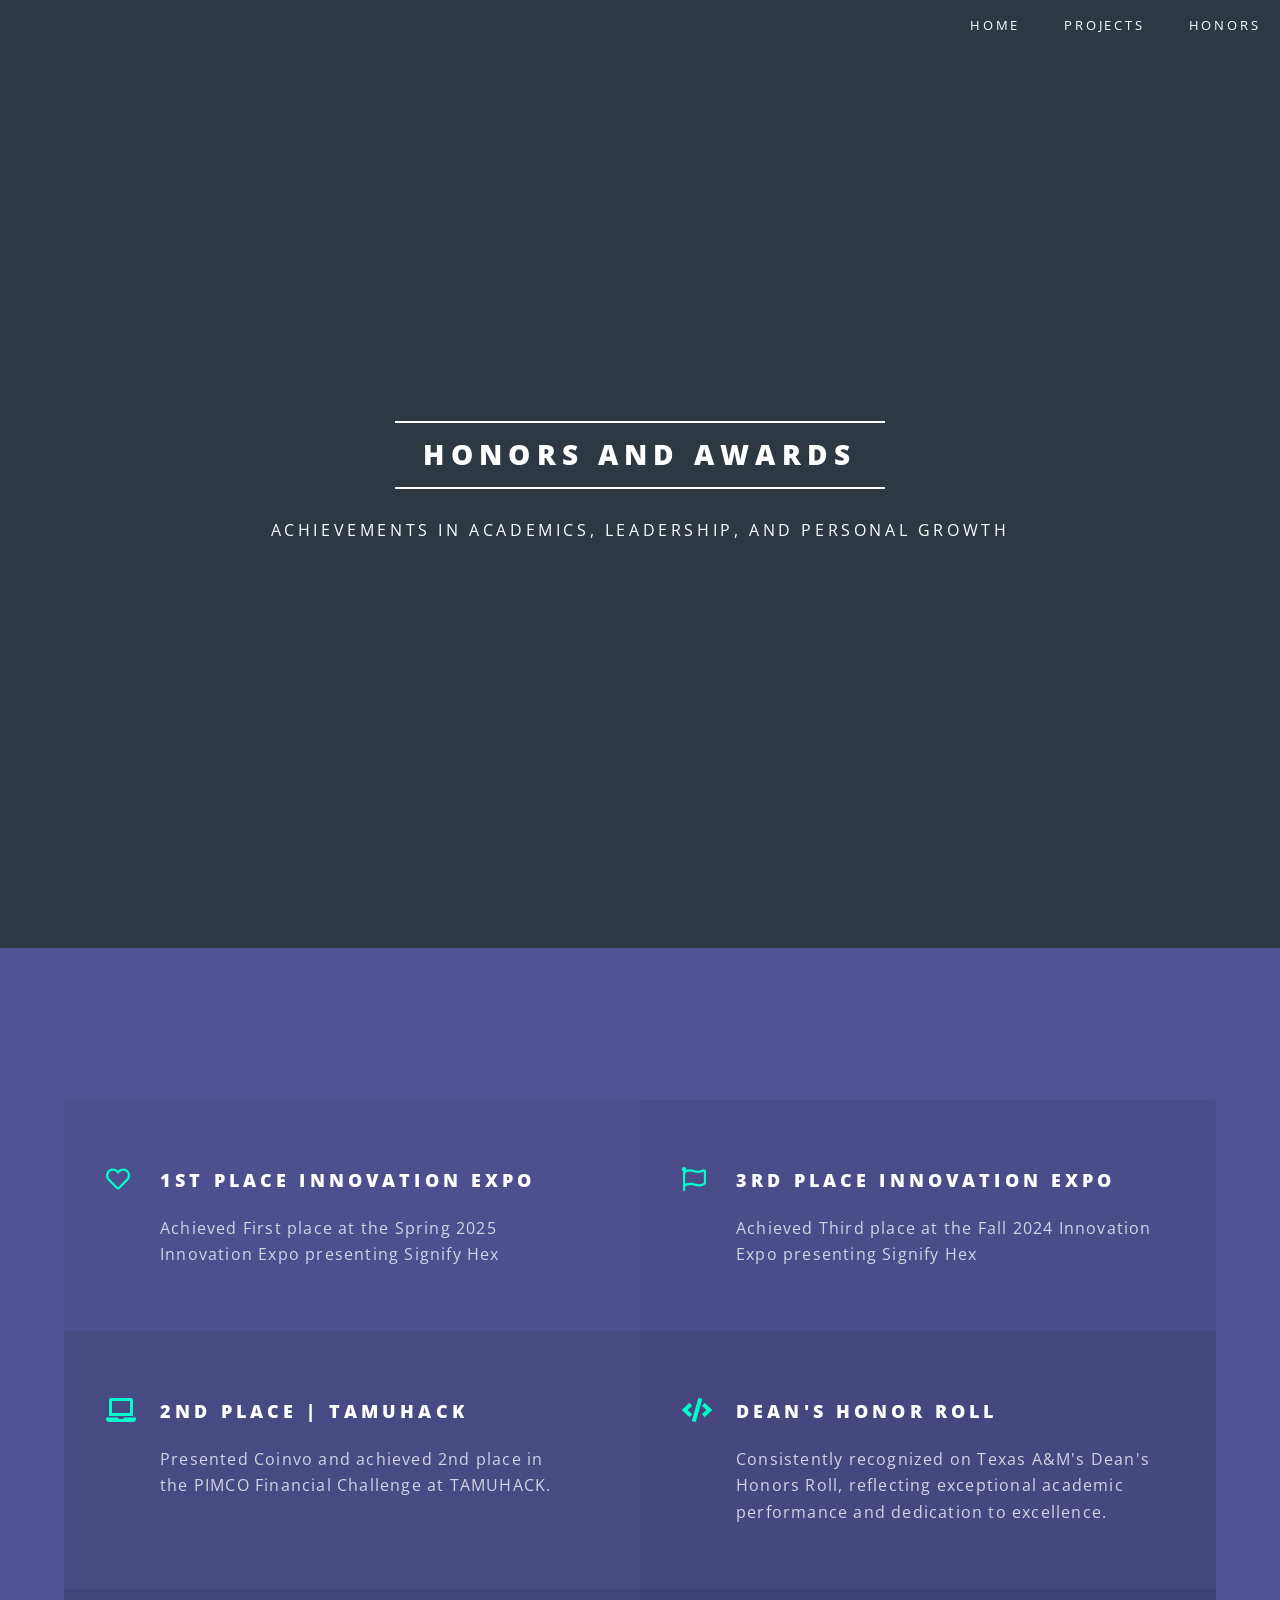
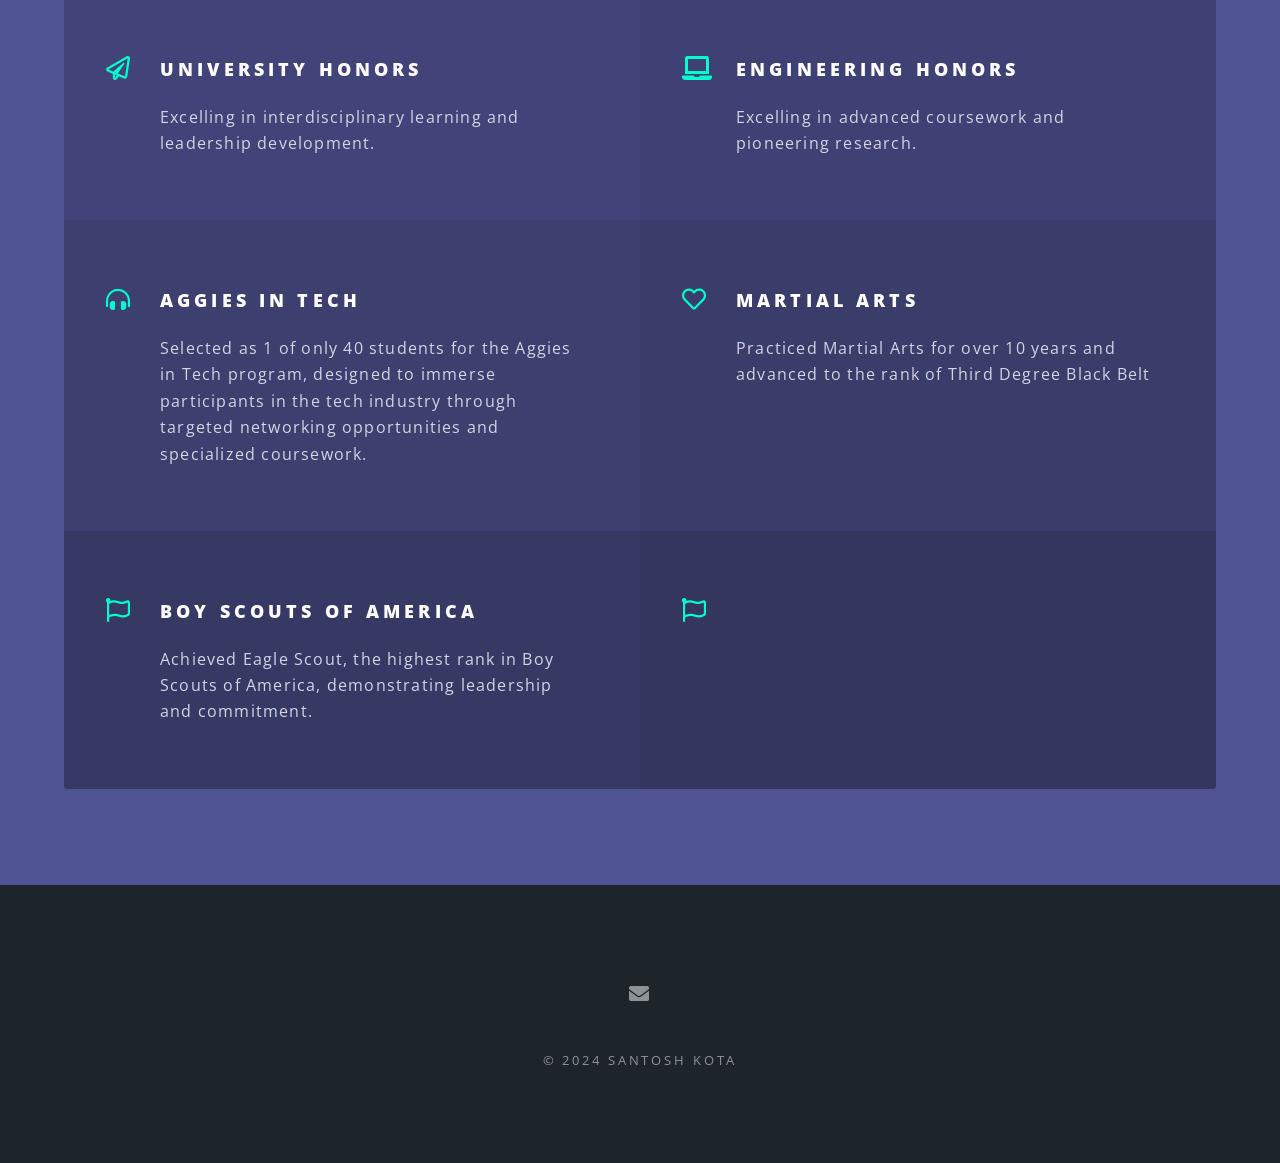
<file: honors.html>
<!DOCTYPE HTML>
<html>
  <head>
    <title>Honors and Awards - Santosh Kota</title>
    <meta charset="utf-8" />
    <meta name="viewport" content="width=device-width, initial-scale=1, user-scalable=no" />
    <link rel="stylesheet" href="assets/css/main.css" />
    <noscript><link rel="stylesheet" href="assets/css/noscript.css" /></noscript>
  </head>
  <body class="is-preload">
    <div id="page-wrapper">

      <!-- Header -->
      <header id="header" class="alt">
        <h1><a href="index.html">Santosh Kota</a></h1>
        <nav id="nav">
          <ul>
            <li><a href="index.html">Home</a></li>
            <li><a href="projects.html">Projects</a></li>
            <li><a href="honors.html">Honors</a></li>
          </ul>
        </nav>
      </header>

      <!-- Banner -->
      <section id="banner">
        <div class="inner">
          <h2>Honors and Awards</h2>
          <p>Achievements in academics, leadership, and personal growth</p>
        </div>
      </section>
      <!-- Honors Section -->
      <section class="wrapper style3 special">
        <div class="inner">
          <header class="major">
          </header>
          <ul class="features">
            <li class="icon fa-heart">
                <h3>1st Place Innovation Expo</h3>
                <p>Achieved First place at the Spring 2025 Innovation Expo presenting Signify Hex</p>
              </li>
              <li class="icon fa-flag">
                <h3>3rd Place Innovation Expo</h3>
                <p>Achieved Third place at the Fall 2024 Innovation Expo presenting Signify Hex</p>
              </li>
              
              <li class="icon solid fa-laptop">
                <h3>2nd Place | TamuHack</h3>
                <p>Presented Coinvo and achieved 2nd place in the PIMCO Financial Challenge at TAMUHACK.</p>
              </li>
              <li class="icon solid fa-code">
                <h3>Dean's Honor Roll</h3>
                <p>Consistently recognized on Texas A&M's Dean's Honors Roll, reflecting exceptional academic performance and dedication to excellence.</p>
              </li>
            <li class="icon fa-paper-plane">
              <h3>University Honors</h3>
              <p>Excelling in interdisciplinary learning and leadership development. </p>
            </li>
            <li class="icon solid fa-laptop">
              <h3>Engineering Honors</h3>
              <p>Excelling in advanced coursework and pioneering research.</p>
            </li>
            
            
            <li class="icon solid fa-headphones-alt">
              <h3>Aggies in Tech</h3>
              <p>Selected as 1 of only 40 students for the Aggies in Tech program, designed to immerse participants in the tech industry through targeted networking opportunities and specialized coursework.</p>
            </li>
            <li class="icon fa-heart">
              <h3>Martial Arts</h3>
              <p>Practiced Martial Arts for over 10 years and advanced to the rank of Third Degree Black Belt</p>
            </li>
            <li class="icon fa-flag">
              <h3>Boy Scouts of America</h3>
              <p>Achieved Eagle Scout, the highest rank in Boy Scouts of America, demonstrating leadership and commitment.</p>
            </li>
            <li class="icon fa-flag">
                <h3></h3>
                <p></p>
              </li>
          </ul>
        </div>
      </section>

      <!-- Footer -->
      <footer id="footer">
        <ul class="icons">
          <li><a href="mailto:santoshkota15@gmail.com" class="icon solid fa-envelope"><span class="label">Email</span></a></li>
        </ul>
        <ul class="copyright">
          <li>&copy; 2024 Santosh Kota</li>
        </ul>
      </footer>

    </div>

    <!-- Scripts -->
    <script src="assets/js/jquery.min.js"></script>
    <script src="assets/js/jquery.scrollex.min.js"></script>
    <script src="assets/js/jquery.scrolly.min.js"></script>
    <script src="assets/js/browser.min.js"></script>
    <script src="assets/js/breakpoints.min.js"></script>
    <script src="assets/js/util.js"></script>
    <script src="assets/js/main.js"></script>
  </body>
</html>
</file>
<file: assets/css/noscript.css>
/*
	Spectral by HTML5 UP
	html5up.net | @ajlkn
	Free for personal and commercial use under the CCA 3.0 license (html5up.net/license)
*/

/* Banner */

	body.is-preload #banner h2 {
		-moz-transform: none;
		-webkit-transform: none;
		-ms-transform: none;
		transform: none;
		opacity: 1;
	}

		body.is-preload #banner h2:before, body.is-preload #banner h2:after {
			width: 100%;
		}

	body.is-preload #banner .more {
		-moz-transform: none;
		-webkit-transform: none;
		-ms-transform: none;
		transform: none;
		opacity: 1;
	}

	body.is-preload #banner:after {
		opacity: 0;
	}
</file>
<file: assets/css/main.css>
@import url(fontawesome-all.min.css);
@import url("https://fonts.googleapis.com/css?family=Open+Sans:400,400italic,600,600italic,800,800italic");

/*
	Spectral by HTML5 UP
	html5up.net | @ajlkn
	Free for personal and commercial use under the CCA 3.0 license (html5up.net/license)
*/

html, body, div, span, applet, object,
iframe, h1, h2, h3, h4, h5, h6, p, blockquote,
pre, a, abbr, acronym, address, big, cite,
code, del, dfn, em, img, ins, kbd, q, s, samp,
small, strike, strong, sub, sup, tt, var, b,
u, i, center, dl, dt, dd, ol, ul, li, fieldset,
form, label, legend, table, caption, tbody,
tfoot, thead, tr, th, td, article, aside,
canvas, details, embed, figure, figcaption,
footer, header, hgroup, menu, nav, output, ruby,
section, summary, time, mark, audio, video {
	margin: 0;
	padding: 0;
	border: 0;
	font-size: 100%;
	font: inherit;
	vertical-align: baseline;}

article, aside, details, figcaption, figure,
footer, header, hgroup, menu, nav, section {
	display: block;}

body {
	line-height: 1;
}

ol, ul {
	list-style: none;
}

blockquote, q {
	quotes: none;
}

	blockquote:before, blockquote:after, q:before, q:after {
		content: '';
		content: none;
	}

table {
	border-collapse: collapse;
	border-spacing: 0;
}

body {
	-webkit-text-size-adjust: none;
}

mark {
	background-color: transparent;
	color: inherit;
}

input::-moz-focus-inner {
	border: 0;
	padding: 0;
}

input, select, textarea {
	-moz-appearance: none;
	-webkit-appearance: none;
	-ms-appearance: none;
	appearance: none;
}

/* Basic */

	@-ms-viewport {
		width: device-width;
	}

	html {
		box-sizing: border-box;
	}

	*, *:before, *:after {
		box-sizing: inherit;
	}

	body {
		background: #2e3842;
	}

		body.is-preload *, body.is-preload *:before, body.is-preload *:after {
			-moz-animation: none !important;
			-webkit-animation: none !important;
			-ms-animation: none !important;
			animation: none !important;
			-moz-transition: none !important;
			-webkit-transition: none !important;
			-ms-transition: none !important;
			transition: none !important;
		}

	body, input, select, textarea {
		color: #fff;
		font-family: "Open Sans", Helvetica, sans-serif;
		font-size: 15pt;
		font-weight: 400;
		letter-spacing: 0.075em;
		line-height: 1.65em;
	}

		@media screen and (max-width: 1680px) {

			body, input, select, textarea {
				font-size: 13pt;
			}

		}

		@media screen and (max-width: 1280px) {

			body, input, select, textarea {
				font-size: 12pt;
			}

		}

		@media screen and (max-width: 736px) {

			body, input, select, textarea {
				font-size: 11pt;
				letter-spacing: 0.0375em;
			}

		}

	a {
		-moz-transition: color 0.2s ease, border-bottom-color 0.2s ease;
		-webkit-transition: color 0.2s ease, border-bottom-color 0.2s ease;
		-ms-transition: color 0.2s ease, border-bottom-color 0.2s ease;
		transition: color 0.2s ease, border-bottom-color 0.2s ease;
		border-bottom: dotted 1px;
		color: inherit;
		text-decoration: none;
	}

		a:hover {
			border-bottom-color: transparent;
		}

	strong, b {
		color: #fff;
		font-weight: 600;
	}

	em, i {
		font-style: italic;
	}

	p {
		margin: 0 0 2em 0;
	}

	h1, h2, h3, h4, h5, h6 {
		color: #fff;
		font-weight: 800;
		letter-spacing: 0.225em;
		line-height: 1em;
		margin: 0 0 1em 0;
		text-transform: uppercase;
	}

		h1 a, h2 a, h3 a, h4 a, h5 a, h6 a {
			color: inherit;
			text-decoration: none;
		}

	h2 {
		font-size: 1.35em;
		line-height: 1.75em;
	}

		@media screen and (max-width: 736px) {

			h2 {
				font-size: 1.1em;
				line-height: 1.65em;
			}

		}

	h3 {
		font-size: 1.15em;
		line-height: 1.75em;
	}

		@media screen and (max-width: 736px) {

			h3 {
				font-size: 1em;
				line-height: 1.65em;
			}

		}

	h4 {
		font-size: 1em;
		line-height: 1.5em;
	}

	h5 {
		font-size: 0.8em;
		line-height: 1.5em;
	}

	h6 {
		font-size: 0.7em;
		line-height: 1.5em;
	}

	sub {
		font-size: 0.8em;
		position: relative;
		top: 0.5em;
	}

	sup {
		font-size: 0.8em;
		position: relative;
		top: -0.5em;
	}

	hr {
		border: 0;
		border-bottom: solid 2px #fff;
		margin: 3em 0;
	}

		hr.major {
			margin: 4.5em 0;
		}

	blockquote {
		border-left: solid 4px #fff;
		font-style: italic;
		margin: 0 0 2em 0;
		padding: 0.5em 0 0.5em 2em;
	}

	code {
		background: rgba(144, 144, 144, 0.25);
		border-radius: 3px;
		font-family: "Courier New", monospace;
		font-size: 0.9em;
		letter-spacing: 0;
		margin: 0 0.25em;
		padding: 0.25em 0.65em;
	}

	pre {
		-webkit-overflow-scrolling: touch;
		font-family: "Courier New", monospace;
		font-size: 0.9em;
		margin: 0 0 2em 0;
	}

		pre code {
			display: block;
			line-height: 1.75em;
			padding: 1em 1.5em;
			overflow-x: auto;
		}

	.align-left {
		text-align: left;
	}

	.align-center {
		text-align: center;
	}

	.align-right {
		text-align: right;
	}

/* Row */

	.row {
		display: flex;
		flex-wrap: wrap;
		box-sizing: border-box;
		align-items: stretch;
	}

		.row > * {
			box-sizing: border-box;
		}

		.row.gtr-uniform > * > :last-child {
			margin-bottom: 0;
		}

		.row.aln-left {
			justify-content: flex-start;
		}

		.row.aln-center {
			justify-content: center;
		}

		.row.aln-right {
			justify-content: flex-end;
		}

		.row.aln-top {
			align-items: flex-start;
		}

		.row.aln-middle {
			align-items: center;
		}

		.row.aln-bottom {
			align-items: flex-end;
		}

		.row > .imp {
			order: -1;
		}

		.row > .col-1 {
			width: 8.33333%;
		}

		.row > .off-1 {
			margin-left: 8.33333%;
		}

		.row > .col-2 {
			width: 16.66667%;
		}

		.row > .off-2 {
			margin-left: 16.66667%;
		}

		.row > .col-3 {
			width: 25%;
		}

		.row > .off-3 {
			margin-left: 25%;
		}

		.row > .col-4 {
			width: 33.33333%;
		}

		.row > .off-4 {
			margin-left: 33.33333%;
		}

		.row > .col-5 {
			width: 41.66667%;
		}

		.row > .off-5 {
			margin-left: 41.66667%;
		}

		.row > .col-6 {
			width: 50%;
		}

		.row > .off-6 {
			margin-left: 50%;
		}

		.row > .col-7 {
			width: 58.33333%;
		}

		.row > .off-7 {
			margin-left: 58.33333%;
		}

		.row > .col-8 {
			width: 66.66667%;
		}

		.row > .off-8 {
			margin-left: 66.66667%;
		}

		.row > .col-9 {
			width: 75%;
		}

		.row > .off-9 {
			margin-left: 75%;
		}

		.row > .col-10 {
			width: 83.33333%;
		}

		.row > .off-10 {
			margin-left: 83.33333%;
		}

		.row > .col-11 {
			width: 91.66667%;
		}

		.row > .off-11 {
			margin-left: 91.66667%;
		}

		.row > .col-12 {
			width: 100%;
		}

		.row > .off-12 {
			margin-left: 100%;
		}

		.row.gtr-0 {
			margin-top: 0;
			margin-left: 0em;
		}

			.row.gtr-0 > * {
				padding: 0 0 0 0em;
			}

			.row.gtr-0.gtr-uniform {
				margin-top: 0em;
			}

				.row.gtr-0.gtr-uniform > * {
					padding-top: 0em;
				}

		.row.gtr-25 {
			margin-top: 0;
			margin-left: -0.375em;
		}

			.row.gtr-25 > * {
				padding: 0 0 0 0.375em;
			}

			.row.gtr-25.gtr-uniform {
				margin-top: -0.375em;
			}

				.row.gtr-25.gtr-uniform > * {
					padding-top: 0.375em;
				}

		.row.gtr-50 {
			margin-top: 0;
			margin-left: -0.75em;
		}

			.row.gtr-50 > * {
				padding: 0 0 0 0.75em;
			}

			.row.gtr-50.gtr-uniform {
				margin-top: -0.75em;
			}

				.row.gtr-50.gtr-uniform > * {
					padding-top: 0.75em;
				}

		.row {
			margin-top: 0;
			margin-left: -1.5em;
		}

			.row > * {
				padding: 0 0 0 1.5em;
			}

			.row.gtr-uniform {
				margin-top: -1.5em;
			}

				.row.gtr-uniform > * {
					padding-top: 1.5em;
				}

		.row.gtr-150 {
			margin-top: 0;
			margin-left: -2.25em;
		}

			.row.gtr-150 > * {
				padding: 0 0 0 2.25em;
			}

			.row.gtr-150.gtr-uniform {
				margin-top: -2.25em;
			}

				.row.gtr-150.gtr-uniform > * {
					padding-top: 2.25em;
				}

		.row.gtr-200 {
			margin-top: 0;
			margin-left: -3em;
		}

			.row.gtr-200 > * {
				padding: 0 0 0 3em;
			}

			.row.gtr-200.gtr-uniform {
				margin-top: -3em;
			}

				.row.gtr-200.gtr-uniform > * {
					padding-top: 3em;
				}

		@media screen and (max-width: 1680px) {

			.row {
				display: flex;
				flex-wrap: wrap;
				box-sizing: border-box;
				align-items: stretch;
			}

				.row > * {
					box-sizing: border-box;
				}

				.row.gtr-uniform > * > :last-child {
					margin-bottom: 0;
				}

				.row.aln-left {
					justify-content: flex-start;
				}

				.row.aln-center {
					justify-content: center;
				}

				.row.aln-right {
					justify-content: flex-end;
				}

				.row.aln-top {
					align-items: flex-start;
				}

				.row.aln-middle {
					align-items: center;
				}

				.row.aln-bottom {
					align-items: flex-end;
				}

				.row > .imp-xlarge {
					order: -1;
				}

				.row > .col-1-xlarge {
					width: 8.33333%;
				}

				.row > .off-1-xlarge {
					margin-left: 8.33333%;
				}

				.row > .col-2-xlarge {
					width: 16.66667%;
				}

				.row > .off-2-xlarge {
					margin-left: 16.66667%;
				}

				.row > .col-3-xlarge {
					width: 25%;
				}

				.row > .off-3-xlarge {
					margin-left: 25%;
				}

				.row > .col-4-xlarge {
					width: 33.33333%;
				}

				.row > .off-4-xlarge {
					margin-left: 33.33333%;
				}

				.row > .col-5-xlarge {
					width: 41.66667%;
				}

				.row > .off-5-xlarge {
					margin-left: 41.66667%;
				}

				.row > .col-6-xlarge {
					width: 50%;
				}

				.row > .off-6-xlarge {
					margin-left: 50%;
				}

				.row > .col-7-xlarge {
					width: 58.33333%;
				}

				.row > .off-7-xlarge {
					margin-left: 58.33333%;
				}

				.row > .col-8-xlarge {
					width: 66.66667%;
				}

				.row > .off-8-xlarge {
					margin-left: 66.66667%;
				}

				.row > .col-9-xlarge {
					width: 75%;
				}

				.row > .off-9-xlarge {
					margin-left: 75%;
				}

				.row > .col-10-xlarge {
					width: 83.33333%;
				}

				.row > .off-10-xlarge {
					margin-left: 83.33333%;
				}

				.row > .col-11-xlarge {
					width: 91.66667%;
				}

				.row > .off-11-xlarge {
					margin-left: 91.66667%;
				}

				.row > .col-12-xlarge {
					width: 100%;
				}

				.row > .off-12-xlarge {
					margin-left: 100%;
				}

				.row.gtr-0 {
					margin-top: 0;
					margin-left: 0em;
				}

					.row.gtr-0 > * {
						padding: 0 0 0 0em;
					}

					.row.gtr-0.gtr-uniform {
						margin-top: 0em;
					}

						.row.gtr-0.gtr-uniform > * {
							padding-top: 0em;
						}

				.row.gtr-25 {
					margin-top: 0;
					margin-left: -0.375em;
				}

					.row.gtr-25 > * {
						padding: 0 0 0 0.375em;
					}

					.row.gtr-25.gtr-uniform {
						margin-top: -0.375em;
					}

						.row.gtr-25.gtr-uniform > * {
							padding-top: 0.375em;
						}

				.row.gtr-50 {
					margin-top: 0;
					margin-left: -0.75em;
				}

					.row.gtr-50 > * {
						padding: 0 0 0 0.75em;
					}

					.row.gtr-50.gtr-uniform {
						margin-top: -0.75em;
					}

						.row.gtr-50.gtr-uniform > * {
							padding-top: 0.75em;
						}

				.row {
					margin-top: 0;
					margin-left: -1.5em;
				}

					.row > * {
						padding: 0 0 0 1.5em;
					}

					.row.gtr-uniform {
						margin-top: -1.5em;
					}

						.row.gtr-uniform > * {
							padding-top: 1.5em;
						}

				.row.gtr-150 {
					margin-top: 0;
					margin-left: -2.25em;
				}

					.row.gtr-150 > * {
						padding: 0 0 0 2.25em;
					}

					.row.gtr-150.gtr-uniform {
						margin-top: -2.25em;
					}

						.row.gtr-150.gtr-uniform > * {
							padding-top: 2.25em;
						}

				.row.gtr-200 {
					margin-top: 0;
					margin-left: -3em;
				}

					.row.gtr-200 > * {
						padding: 0 0 0 3em;
					}

					.row.gtr-200.gtr-uniform {
						margin-top: -3em;
					}

						.row.gtr-200.gtr-uniform > * {
							padding-top: 3em;
						}

		}

		@media screen and (max-width: 1280px) {

			.row {
				display: flex;
				flex-wrap: wrap;
				box-sizing: border-box;
				align-items: stretch;
			}

				.row > * {
					box-sizing: border-box;
				}

				.row.gtr-uniform > * > :last-child {
					margin-bottom: 0;
				}

				.row.aln-left {
					justify-content: flex-start;
				}

				.row.aln-center {
					justify-content: center;
				}

				.row.aln-right {
					justify-content: flex-end;
				}

				.row.aln-top {
					align-items: flex-start;
				}

				.row.aln-middle {
					align-items: center;
				}

				.row.aln-bottom {
					align-items: flex-end;
				}

				.row > .imp-large {
					order: -1;
				}

				.row > .col-1-large {
					width: 8.33333%;
				}

				.row > .off-1-large {
					margin-left: 8.33333%;
				}

				.row > .col-2-large {
					width: 16.66667%;
				}

				.row > .off-2-large {
					margin-left: 16.66667%;
				}

				.row > .col-3-large {
					width: 25%;
				}

				.row > .off-3-large {
					margin-left: 25%;
				}

				.row > .col-4-large {
					width: 33.33333%;
				}

				.row > .off-4-large {
					margin-left: 33.33333%;
				}

				.row > .col-5-large {
					width: 41.66667%;
				}

				.row > .off-5-large {
					margin-left: 41.66667%;
				}

				.row > .col-6-large {
					width: 50%;
				}

				.row > .off-6-large {
					margin-left: 50%;
				}

				.row > .col-7-large {
					width: 58.33333%;
				}

				.row > .off-7-large {
					margin-left: 58.33333%;
				}

				.row > .col-8-large {
					width: 66.66667%;
				}

				.row > .off-8-large {
					margin-left: 66.66667%;
				}

				.row > .col-9-large {
					width: 75%;
				}

				.row > .off-9-large {
					margin-left: 75%;
				}

				.row > .col-10-large {
					width: 83.33333%;
				}

				.row > .off-10-large {
					margin-left: 83.33333%;
				}

				.row > .col-11-large {
					width: 91.66667%;
				}

				.row > .off-11-large {
					margin-left: 91.66667%;
				}

				.row > .col-12-large {
					width: 100%;
				}

				.row > .off-12-large {
					margin-left: 100%;
				}

				.row.gtr-0 {
					margin-top: 0;
					margin-left: 0em;
				}

					.row.gtr-0 > * {
						padding: 0 0 0 0em;
					}

					.row.gtr-0.gtr-uniform {
						margin-top: 0em;
					}

						.row.gtr-0.gtr-uniform > * {
							padding-top: 0em;
						}

				.row.gtr-25 {
					margin-top: 0;
					margin-left: -0.375em;
				}

					.row.gtr-25 > * {
						padding: 0 0 0 0.375em;
					}

					.row.gtr-25.gtr-uniform {
						margin-top: -0.375em;
					}

						.row.gtr-25.gtr-uniform > * {
							padding-top: 0.375em;
						}

				.row.gtr-50 {
					margin-top: 0;
					margin-left: -0.75em;
				}

					.row.gtr-50 > * {
						padding: 0 0 0 0.75em;
					}

					.row.gtr-50.gtr-uniform {
						margin-top: -0.75em;
					}

						.row.gtr-50.gtr-uniform > * {
							padding-top: 0.75em;
						}

				.row {
					margin-top: 0;
					margin-left: -1.5em;
				}

					.row > * {
						padding: 0 0 0 1.5em;
					}

					.row.gtr-uniform {
						margin-top: -1.5em;
					}

						.row.gtr-uniform > * {
							padding-top: 1.5em;
						}

				.row.gtr-150 {
					margin-top: 0;
					margin-left: -2.25em;
				}

					.row.gtr-150 > * {
						padding: 0 0 0 2.25em;
					}

					.row.gtr-150.gtr-uniform {
						margin-top: -2.25em;
					}

						.row.gtr-150.gtr-uniform > * {
							padding-top: 2.25em;
						}

				.row.gtr-200 {
					margin-top: 0;
					margin-left: -3em;
				}

					.row.gtr-200 > * {
						padding: 0 0 0 3em;
					}

					.row.gtr-200.gtr-uniform {
						margin-top: -3em;
					}

						.row.gtr-200.gtr-uniform > * {
							padding-top: 3em;
						}

		}

		@media screen and (max-width: 980px) {

			.row {
				display: flex;
				flex-wrap: wrap;
				box-sizing: border-box;
				align-items: stretch;
			}

				.row > * {
					box-sizing: border-box;
				}

				.row.gtr-uniform > * > :last-child {
					margin-bottom: 0;
				}

				.row.aln-left {
					justify-content: flex-start;
				}

				.row.aln-center {
					justify-content: center;
				}

				.row.aln-right {
					justify-content: flex-end;
				}

				.row.aln-top {
					align-items: flex-start;
				}

				.row.aln-middle {
					align-items: center;
				}

				.row.aln-bottom {
					align-items: flex-end;
				}

				.row > .imp-medium {
					order: -1;
				}

				.row > .col-1-medium {
					width: 8.33333%;
				}

				.row > .off-1-medium {
					margin-left: 8.33333%;
				}

				.row > .col-2-medium {
					width: 16.66667%;
				}

				.row > .off-2-medium {
					margin-left: 16.66667%;
				}

				.row > .col-3-medium {
					width: 25%;
				}

				.row > .off-3-medium {
					margin-left: 25%;
				}

				.row > .col-4-medium {
					width: 33.33333%;
				}

				.row > .off-4-medium {
					margin-left: 33.33333%;
				}

				.row > .col-5-medium {
					width: 41.66667%;
				}

				.row > .off-5-medium {
					margin-left: 41.66667%;
				}

				.row > .col-6-medium {
					width: 50%;
				}

				.row > .off-6-medium {
					margin-left: 50%;
				}

				.row > .col-7-medium {
					width: 58.33333%;
				}

				.row > .off-7-medium {
					margin-left: 58.33333%;
				}

				.row > .col-8-medium {
					width: 66.66667%;
				}

				.row > .off-8-medium {
					margin-left: 66.66667%;
				}

				.row > .col-9-medium {
					width: 75%;
				}

				.row > .off-9-medium {
					margin-left: 75%;
				}

				.row > .col-10-medium {
					width: 83.33333%;
				}

				.row > .off-10-medium {
					margin-left: 83.33333%;
				}

				.row > .col-11-medium {
					width: 91.66667%;
				}

				.row > .off-11-medium {
					margin-left: 91.66667%;
				}

				.row > .col-12-medium {
					width: 100%;
				}

				.row > .off-12-medium {
					margin-left: 100%;
				}

				.row.gtr-0 {
					margin-top: 0;
					margin-left: 0em;
				}

					.row.gtr-0 > * {
						padding: 0 0 0 0em;
					}

					.row.gtr-0.gtr-uniform {
						margin-top: 0em;
					}

						.row.gtr-0.gtr-uniform > * {
							padding-top: 0em;
						}

				.row.gtr-25 {
					margin-top: 0;
					margin-left: -0.375em;
				}

					.row.gtr-25 > * {
						padding: 0 0 0 0.375em;
					}

					.row.gtr-25.gtr-uniform {
						margin-top: -0.375em;
					}

						.row.gtr-25.gtr-uniform > * {
							padding-top: 0.375em;
						}

				.row.gtr-50 {
					margin-top: 0;
					margin-left: -0.75em;
				}

					.row.gtr-50 > * {
						padding: 0 0 0 0.75em;
					}

					.row.gtr-50.gtr-uniform {
						margin-top: -0.75em;
					}

						.row.gtr-50.gtr-uniform > * {
							padding-top: 0.75em;
						}

				.row {
					margin-top: 0;
					margin-left: -1.5em;
				}

					.row > * {
						padding: 0 0 0 1.5em;
					}

					.row.gtr-uniform {
						margin-top: -1.5em;
					}

						.row.gtr-uniform > * {
							padding-top: 1.5em;
						}

				.row.gtr-150 {
					margin-top: 0;
					margin-left: -2.25em;
				}

					.row.gtr-150 > * {
						padding: 0 0 0 2.25em;
					}

					.row.gtr-150.gtr-uniform {
						margin-top: -2.25em;
					}

						.row.gtr-150.gtr-uniform > * {
							padding-top: 2.25em;
						}

				.row.gtr-200 {
					margin-top: 0;
					margin-left: -3em;
				}

					.row.gtr-200 > * {
						padding: 0 0 0 3em;
					}

					.row.gtr-200.gtr-uniform {
						margin-top: -3em;
					}

						.row.gtr-200.gtr-uniform > * {
							padding-top: 3em;
						}

		}

		@media screen and (max-width: 736px) {

			.row {
				display: flex;
				flex-wrap: wrap;
				box-sizing: border-box;
				align-items: stretch;
			}

				.row > * {
					box-sizing: border-box;
				}

				.row.gtr-uniform > * > :last-child {
					margin-bottom: 0;
				}

				.row.aln-left {
					justify-content: flex-start;
				}

				.row.aln-center {
					justify-content: center;
				}

				.row.aln-right {
					justify-content: flex-end;
				}

				.row.aln-top {
					align-items: flex-start;
				}

				.row.aln-middle {
					align-items: center;
				}

				.row.aln-bottom {
					align-items: flex-end;
				}

				.row > .imp-small {
					order: -1;
				}

				.row > .col-1-small {
					width: 8.33333%;
				}

				.row > .off-1-small {
					margin-left: 8.33333%;
				}

				.row > .col-2-small {
					width: 16.66667%;
				}

				.row > .off-2-small {
					margin-left: 16.66667%;
				}

				.row > .col-3-small {
					width: 25%;
				}

				.row > .off-3-small {
					margin-left: 25%;
				}

				.row > .col-4-small {
					width: 33.33333%;
				}

				.row > .off-4-small {
					margin-left: 33.33333%;
				}

				.row > .col-5-small {
					width: 41.66667%;
				}

				.row > .off-5-small {
					margin-left: 41.66667%;
				}

				.row > .col-6-small {
					width: 50%;
				}

				.row > .off-6-small {
					margin-left: 50%;
				}

				.row > .col-7-small {
					width: 58.33333%;
				}

				.row > .off-7-small {
					margin-left: 58.33333%;
				}

				.row > .col-8-small {
					width: 66.66667%;
				}

				.row > .off-8-small {
					margin-left: 66.66667%;
				}

				.row > .col-9-small {
					width: 75%;
				}

				.row > .off-9-small {
					margin-left: 75%;
				}

				.row > .col-10-small {
					width: 83.33333%;
				}

				.row > .off-10-small {
					margin-left: 83.33333%;
				}

				.row > .col-11-small {
					width: 91.66667%;
				}

				.row > .off-11-small {
					margin-left: 91.66667%;
				}

				.row > .col-12-small {
					width: 100%;
				}

				.row > .off-12-small {
					margin-left: 100%;
				}

				.row.gtr-0 {
					margin-top: 0;
					margin-left: 0em;
				}

					.row.gtr-0 > * {
						padding: 0 0 0 0em;
					}

					.row.gtr-0.gtr-uniform {
						margin-top: 0em;
					}

						.row.gtr-0.gtr-uniform > * {
							padding-top: 0em;
						}

				.row.gtr-25 {
					margin-top: 0;
					margin-left: -0.375em;
				}

					.row.gtr-25 > * {
						padding: 0 0 0 0.375em;
					}

					.row.gtr-25.gtr-uniform {
						margin-top: -0.375em;
					}

						.row.gtr-25.gtr-uniform > * {
							padding-top: 0.375em;
						}

				.row.gtr-50 {
					margin-top: 0;
					margin-left: -0.75em;
				}

					.row.gtr-50 > * {
						padding: 0 0 0 0.75em;
					}

					.row.gtr-50.gtr-uniform {
						margin-top: -0.75em;
					}

						.row.gtr-50.gtr-uniform > * {
							padding-top: 0.75em;
						}

				.row {
					margin-top: 0;
					margin-left: -1.5em;
				}

					.row > * {
						padding: 0 0 0 1.5em;
					}

					.row.gtr-uniform {
						margin-top: -1.5em;
					}

						.row.gtr-uniform > * {
							padding-top: 1.5em;
						}

				.row.gtr-150 {
					margin-top: 0;
					margin-left: -2.25em;
				}

					.row.gtr-150 > * {
						padding: 0 0 0 2.25em;
					}

					.row.gtr-150.gtr-uniform {
						margin-top: -2.25em;
					}

						.row.gtr-150.gtr-uniform > * {
							padding-top: 2.25em;
						}

				.row.gtr-200 {
					margin-top: 0;
					margin-left: -3em;
				}

					.row.gtr-200 > * {
						padding: 0 0 0 3em;
					}

					.row.gtr-200.gtr-uniform {
						margin-top: -3em;
					}

						.row.gtr-200.gtr-uniform > * {
							padding-top: 3em;
						}

		}

		@media screen and (max-width: 480px) {

			.row {
				display: flex;
				flex-wrap: wrap;
				box-sizing: border-box;
				align-items: stretch;
			}

				.row > * {
					box-sizing: border-box;
				}

				.row.gtr-uniform > * > :last-child {
					margin-bottom: 0;
				}

				.row.aln-left {
					justify-content: flex-start;
				}

				.row.aln-center {
					justify-content: center;
				}

				.row.aln-right {
					justify-content: flex-end;
				}

				.row.aln-top {
					align-items: flex-start;
				}

				.row.aln-middle {
					align-items: center;
				}

				.row.aln-bottom {
					align-items: flex-end;
				}

				.row > .imp-xsmall {
					order: -1;
				}

				.row > .col-1-xsmall {
					width: 8.33333%;
				}

				.row > .off-1-xsmall {
					margin-left: 8.33333%;
				}

				.row > .col-2-xsmall {
					width: 16.66667%;
				}

				.row > .off-2-xsmall {
					margin-left: 16.66667%;
				}

				.row > .col-3-xsmall {
					width: 25%;
				}

				.row > .off-3-xsmall {
					margin-left: 25%;
				}

				.row > .col-4-xsmall {
					width: 33.33333%;
				}

				.row > .off-4-xsmall {
					margin-left: 33.33333%;
				}

				.row > .col-5-xsmall {
					width: 41.66667%;
				}

				.row > .off-5-xsmall {
					margin-left: 41.66667%;
				}

				.row > .col-6-xsmall {
					width: 50%;
				}

				.row > .off-6-xsmall {
					margin-left: 50%;
				}

				.row > .col-7-xsmall {
					width: 58.33333%;
				}

				.row > .off-7-xsmall {
					margin-left: 58.33333%;
				}

				.row > .col-8-xsmall {
					width: 66.66667%;
				}

				.row > .off-8-xsmall {
					margin-left: 66.66667%;
				}

				.row > .col-9-xsmall {
					width: 75%;
				}

				.row > .off-9-xsmall {
					margin-left: 75%;
				}

				.row > .col-10-xsmall {
					width: 83.33333%;
				}

				.row > .off-10-xsmall {
					margin-left: 83.33333%;
				}

				.row > .col-11-xsmall {
					width: 91.66667%;
				}

				.row > .off-11-xsmall {
					margin-left: 91.66667%;
				}

				.row > .col-12-xsmall {
					width: 100%;
				}

				.row > .off-12-xsmall {
					margin-left: 100%;
				}

				.row.gtr-0 {
					margin-top: 0;
					margin-left: 0em;
				}

					.row.gtr-0 > * {
						padding: 0 0 0 0em;
					}

					.row.gtr-0.gtr-uniform {
						margin-top: 0em;
					}

						.row.gtr-0.gtr-uniform > * {
							padding-top: 0em;
						}

				.row.gtr-25 {
					margin-top: 0;
					margin-left: -0.375em;
				}

					.row.gtr-25 > * {
						padding: 0 0 0 0.375em;
					}

					.row.gtr-25.gtr-uniform {
						margin-top: -0.375em;
					}

						.row.gtr-25.gtr-uniform > * {
							padding-top: 0.375em;
						}

				.row.gtr-50 {
					margin-top: 0;
					margin-left: -0.75em;
				}

					.row.gtr-50 > * {
						padding: 0 0 0 0.75em;
					}

					.row.gtr-50.gtr-uniform {
						margin-top: -0.75em;
					}

						.row.gtr-50.gtr-uniform > * {
							padding-top: 0.75em;
						}

				.row {
					margin-top: 0;
					margin-left: -1.5em;
				}

					.row > * {
						padding: 0 0 0 1.5em;
					}

					.row.gtr-uniform {
						margin-top: -1.5em;
					}

						.row.gtr-uniform > * {
							padding-top: 1.5em;
						}

				.row.gtr-150 {
					margin-top: 0;
					margin-left: -2.25em;
				}

					.row.gtr-150 > * {
						padding: 0 0 0 2.25em;
					}

					.row.gtr-150.gtr-uniform {
						margin-top: -2.25em;
					}

						.row.gtr-150.gtr-uniform > * {
							padding-top: 2.25em;
						}

				.row.gtr-200 {
					margin-top: 0;
					margin-left: -3em;
				}

					.row.gtr-200 > * {
						padding: 0 0 0 3em;
					}

					.row.gtr-200.gtr-uniform {
						margin-top: -3em;
					}

						.row.gtr-200.gtr-uniform > * {
							padding-top: 3em;
						}

		}

/* Section/Article */

	section.special, article.special {
		text-align: center;
	}

	header p {
		color: rgba(255, 255, 255, 0.5);
		position: relative;
		top: -0.25em;
	}

	header h3 + p {
		font-size: 1.1em;
	}

	header h4 + p,
	header h5 + p,
	header h6 + p {
		font-size: 0.9em;
	}

	header.major {
		margin: 0 0 3.5em 0;
	}

		header.major h2, header.major h3, header.major h4, header.major h5, header.major h6 {
			border-bottom: solid 2px #fff;
			display: inline-block;
			padding-bottom: 1em;
			position: relative;
		}

			header.major h2:after, header.major h3:after, header.major h4:after, header.major h5:after, header.major h6:after {
				content: '';
				display: block;
				height: 1px;
			}

		header.major p {
			color: #fff;
			top: 0;
		}

		@media screen and (max-width: 736px) {

			header.major {
				margin: 0 0 2em 0;
			}

		}

	@media screen and (max-width: 980px) {

		header br {
			display: none;
		}

	}

/* Form */

	form {
		margin: 0 0 2em 0;
	}

	label {
		color: #fff;
		display: block;
		font-size: 0.9em;
		font-weight: 600;
		margin: 0 0 1em 0;
	}

	input[type="text"],
	input[type="password"],
	input[type="email"],
	select,
	textarea {
		-moz-appearance: none;
		-webkit-appearance: none;
		-ms-appearance: none;
		appearance: none;
		background-color: rgba(144, 144, 144, 0.25);
		border-radius: 3px;
		border: none;
		color: inherit;
		display: block;
		outline: 0;
		padding: 0 1em;
		text-decoration: none;
		width: 100%;
	}

		input[type="text"]:invalid,
		input[type="password"]:invalid,
		input[type="email"]:invalid,
		select:invalid,
		textarea:invalid {
			box-shadow: none;
		}

		input[type="text"]:focus,
		input[type="password"]:focus,
		input[type="email"]:focus,
		select:focus,
		textarea:focus {
			box-shadow: 0 0 0 2px #21b2a6;
		}

	select {
		background-size: 1.25em;
		background-repeat: no-repeat;
		background-position: calc(100% - 1em) center;
		height: 2.75em;
		padding-right: 2.75em;
		text-overflow: ellipsis;
	}

		select:focus::-ms-value {
			background-color: transparent;
		}

		select::-ms-expand {
			display: none;
		}

	input[type="text"],
	input[type="password"],
	input[type="email"],
	select {
		height: 2.75em;
	}

	textarea {
		padding: 0.75em 1em;
	}

	input[type="checkbox"],
	input[type="radio"] {
		-moz-appearance: none;
		-webkit-appearance: none;
		-ms-appearance: none;
		appearance: none;
		display: block;
		float: left;
		margin-right: -2em;
		opacity: 0;
		width: 1em;
		z-index: -1;
	}

		input[type="checkbox"] + label,
		input[type="radio"] + label {
			text-decoration: none;
			color: #fff;
			cursor: pointer;
			display: inline-block;
			font-size: 1em;
			font-weight: 400;
			padding-left: 2.4em;
			padding-right: 0.75em;
			position: relative;
		}

			input[type="checkbox"] + label:before,
			input[type="radio"] + label:before {
				-moz-osx-font-smoothing: grayscale;
				-webkit-font-smoothing: antialiased;
				display: inline-block;
				font-style: normal;
				font-variant: normal;
				text-rendering: auto;
				line-height: 1;
				text-transform: none !important;
				font-family: 'Font Awesome 5 Free';
				font-weight: 900;
			}

			input[type="checkbox"] + label:before,
			input[type="radio"] + label:before {
				background: rgba(144, 144, 144, 0.25);
				border-radius: 3px;
				content: '';
				display: inline-block;
				font-size: 0.8em;
				height: 2.0625em;
				left: 0;
				line-height: 2.0625em;
				position: absolute;
				text-align: center;
				top: 0;
				width: 2.0625em;
			}

		input[type="checkbox"]:checked + label:before,
		input[type="radio"]:checked + label:before {
			background: #2e3842;
			color: #fff;
			content: '\f00c';
		}

		input[type="checkbox"]:focus + label:before,
		input[type="radio"]:focus + label:before {
			box-shadow: 0 0 0 2px #21b2a6;
		}

	input[type="checkbox"] + label:before {
		border-radius: 3px;
	}

	input[type="radio"] + label:before {
		border-radius: 100%;
	}

	::-webkit-input-placeholder {
		color: rgba(255, 255, 255, 0.5) !important;
		opacity: 1.0;
	}

	:-moz-placeholder {
		color: rgba(255, 255, 255, 0.5) !important;
		opacity: 1.0;
	}

	::-moz-placeholder {
		color: rgba(255, 255, 255, 0.5) !important;
		opacity: 1.0;
	}

	:-ms-input-placeholder {
		color: rgba(255, 255, 255, 0.5) !important;
		opacity: 1.0;
	}

/* Box */

	.box {
		border-radius: 3px;
		border: solid 2px #fff;
		margin-bottom: 2em;
		padding: 1.5em;
	}

		.box > :last-child,
		.box > :last-child > :last-child,
		.box > :last-child > :last-child > :last-child {
			margin-bottom: 0;
		}

		.box.alt {
			border: 0;
			border-radius: 0;
			padding: 0;
		}

/* Icon */

	.icon {
		text-decoration: none;
		border-bottom: none;
		position: relative;
	}

		.icon:before {
			-moz-osx-font-smoothing: grayscale;
			-webkit-font-smoothing: antialiased;
			display: inline-block;
			font-style: normal;
			font-variant: normal;
			text-rendering: auto;
			line-height: 1;
			text-transform: none !important;
			font-family: 'Font Awesome 5 Free';
			font-weight: 400;
		}

		.icon > .label {
			display: none;
		}

		.icon:before {
			line-height: inherit;
		}

		.icon.solid:before {
			font-weight: 900;
		}

		.icon.brands:before {
			font-family: 'Font Awesome 5 Brands';
		}

		.icon.major {
			-moz-transform: rotate(-45deg);
			-webkit-transform: rotate(-45deg);
			-ms-transform: rotate(-45deg);
			transform: rotate(-45deg);
			border-radius: 3px;
			border: solid 2px #fff;
			display: inline-block;
			font-size: 1.35em;
			height: calc(3em + 2px);
			line-height: 3em;
			text-align: center;
			width: calc(3em + 2px);
		}

			.icon.major:before {
				-moz-transform: rotate(45deg);
				-webkit-transform: rotate(45deg);
				-ms-transform: rotate(45deg);
				transform: rotate(45deg);
				display: inline-block;
				font-size: 1.5em;
			}

			@media screen and (max-width: 736px) {

				.icon.major {
					font-size: 1em;
				}

			}

		.icon.style1 {
			color: #00ffcc;
		}

		.icon.style2 {
			color: #00f0ff;
		}

		.icon.style3 {
			color: #76ddff;
		}

/* Image */

	.image {
		border-radius: 3px;
		border: 0;
		display: inline-block;
		position: relative;
	}

		.image img {
			border-radius: 3px;
			display: block;
		}

		.image.left {
			float: left;
			margin: 0 2em 2em 0;
			top: 0.25em;
		}

		.image.right {
			float: right;
			margin: 0 0 2em 2em;
			top: 0.25em;
		}

		.image.left, .image.right {
			max-width: 40%;
		}

			.image.left img, .image.right img {
				width: 100%;
			}

		.image.fit {
			display: block;
			margin: 0 0 2em 0;
			width: 100%;
		}

			.image.fit img {
				width: 100%;
			}

/* List */

	ol {
		list-style: decimal;
		margin: 0 0 2em 0;
		padding-left: 1.25em;
	}

		ol li {
			padding-left: 0.25em;
		}

	ul {
		list-style: disc;
		margin: 0 0 2em 0;
		padding-left: 1em;
	}

		ul li {
			padding-left: 0.5em;
		}

		ul.alt {
			list-style: none;
			padding-left: 0;
		}

			ul.alt li {
				border-top: solid 1px #fff;
				padding: 0.5em 0;
			}

				ul.alt li:first-child {
					border-top: 0;
					padding-top: 0;
				}

	dl {
		margin: 0 0 2em 0;
	}

/* Actions */

	ul.actions {
		display: -moz-flex;
		display: -webkit-flex;
		display: -ms-flex;
		display: flex;
		cursor: default;
		list-style: none;
		margin-left: -1em;
		padding-left: 0;
	}

		ul.actions li {
			padding: 0 0 0 1em;
			vertical-align: middle;
		}

		ul.actions.special {
			-moz-justify-content: center;
			-webkit-justify-content: center;
			-ms-justify-content: center;
			justify-content: center;
			width: 100%;
			margin-left: 0;
		}

			ul.actions.special li:first-child {
				padding-left: 0;
			}

		ul.actions.stacked {
			-moz-flex-direction: column;
			-webkit-flex-direction: column;
			-ms-flex-direction: column;
			flex-direction: column;
			margin-left: 0;
		}

			ul.actions.stacked li {
				padding: 1em 0 0 0;
			}

				ul.actions.stacked li:first-child {
					padding-top: 0;
				}

		ul.actions.fit {
			width: calc(100% + 1em);
		}

			ul.actions.fit li {
				-moz-flex-grow: 1;
				-webkit-flex-grow: 1;
				-ms-flex-grow: 1;
				flex-grow: 1;
				-moz-flex-shrink: 1;
				-webkit-flex-shrink: 1;
				-ms-flex-shrink: 1;
				flex-shrink: 1;
				width: 100%;
			}

				ul.actions.fit li > * {
					width: 100%;
				}

			ul.actions.fit.stacked {
				width: 100%;
			}

		@media screen and (max-width: 480px) {

			ul.actions:not(.fixed) {
				-moz-flex-direction: column;
				-webkit-flex-direction: column;
				-ms-flex-direction: column;
				flex-direction: column;
				margin-left: 0;
				width: 100% !important;
			}

				ul.actions:not(.fixed) li {
					-moz-flex-grow: 1;
					-webkit-flex-grow: 1;
					-ms-flex-grow: 1;
					flex-grow: 1;
					-moz-flex-shrink: 1;
					-webkit-flex-shrink: 1;
					-ms-flex-shrink: 1;
					flex-shrink: 1;
					padding: 1em 0 0 0;
					text-align: center;
					width: 100%;
				}

					ul.actions:not(.fixed) li > * {
						width: 100%;
					}

					ul.actions:not(.fixed) li:first-child {
						padding-top: 0;
					}

					ul.actions:not(.fixed) li input[type="submit"],
					ul.actions:not(.fixed) li input[type="reset"],
					ul.actions:not(.fixed) li input[type="button"],
					ul.actions:not(.fixed) li button,
					ul.actions:not(.fixed) li .button {
						width: 100%;
					}

						ul.actions:not(.fixed) li input[type="submit"].icon:before,
						ul.actions:not(.fixed) li input[type="reset"].icon:before,
						ul.actions:not(.fixed) li input[type="button"].icon:before,
						ul.actions:not(.fixed) li button.icon:before,
						ul.actions:not(.fixed) li .button.icon:before {
							margin-left: -0.5em;
						}

		}

/* Icons */

	ul.icons {
		cursor: default;
		list-style: none;
		padding-left: 0;
	}

		ul.icons li {
			display: inline-block;
			padding: 0 1em 0 0;
		}

			ul.icons li:last-child {
				padding-right: 0 !important;
			}

		ul.icons.major {
			padding: 1em 0;
		}

			ul.icons.major li {
				padding-right: 3.5em;
			}

				@media screen and (max-width: 736px) {

					ul.icons.major li {
						padding: 0 1em !important;
					}

				}

/* Table */

	.table-wrapper {
		-webkit-overflow-scrolling: touch;
		overflow-x: auto;
	}

	table {
		margin: 0 0 2em 0;
		width: 100%;
	}

		table tbody tr {
			border: solid 1px #fff;
			border-left: 0;
			border-right: 0;
		}

			table tbody tr:nth-child(2n + 1) {
				background-color: rgba(144, 144, 144, 0.25);
			}

		table td {
			padding: 0.75em 0.75em;
		}

		table th {
			color: #fff;
			font-size: 0.9em;
			font-weight: 600;
			padding: 0 0.75em 0.75em 0.75em;
			text-align: left;
		}

		table thead {
			border-bottom: solid 2px #fff;
		}

		table tfoot {
			border-top: solid 2px #fff;
		}

		table.alt {
			border-collapse: separate;
		}

			table.alt tbody tr td {
				border: solid 1px #fff;
				border-left-width: 0;
				border-top-width: 0;
			}

				table.alt tbody tr td:first-child {
					border-left-width: 1px;
				}

			table.alt tbody tr:first-child td {
				border-top-width: 1px;
			}

			table.alt thead {
				border-bottom: 0;
			}

			table.alt tfoot {
				border-top: 0;
			}

/* Button */

	input[type="submit"],
	input[type="reset"],
	input[type="button"],
	button,
	.button {
		-moz-appearance: none;
		-webkit-appearance: none;
		-ms-appearance: none;
		appearance: none;
		-moz-transition: background-color 0.2s ease-in-out, color 0.2s ease-in-out;
		-webkit-transition: background-color 0.2s ease-in-out, color 0.2s ease-in-out;
		-ms-transition: background-color 0.2s ease-in-out, color 0.2s ease-in-out;
		transition: background-color 0.2s ease-in-out, color 0.2s ease-in-out;
		background-color: transparent;
		border-radius: 3px;
		border: 0;
		box-shadow: inset 0 0 0 2px #fff;
		color: #fff;
		cursor: pointer;
		display: inline-block;
		font-size: 0.8em;
		font-weight: 600;
		height: 3.125em;
		letter-spacing: 0.225em;
		line-height: 3.125em;
		max-width: 30em;
		padding: 0 2.75em;
		text-align: center;
		text-decoration: none;
		text-transform: uppercase;
		white-space: nowrap;
		overflow: hidden;
		text-overflow: ellipsis;
	}

		input[type="submit"]:hover,
		input[type="reset"]:hover,
		input[type="button"]:hover,
		button:hover,
		.button:hover {
			background-color: rgba(144, 144, 144, 0.25);
		}

		input[type="submit"]:active,
		input[type="reset"]:active,
		input[type="button"]:active,
		button:active,
		.button:active {
			background-color: rgba(144, 144, 144, 0.5);
		}

		input[type="submit"].icon:before,
		input[type="reset"].icon:before,
		input[type="button"].icon:before,
		button.icon:before,
		.button.icon:before {
			margin-right: 0.5em;
		}

		input[type="submit"].fit,
		input[type="reset"].fit,
		input[type="button"].fit,
		button.fit,
		.button.fit {
			width: 100%;
			background-color: #214fce;
		}

		input[type="submit"].small,
		input[type="reset"].small,
		input[type="button"].small,
		button.small,
		.button.small {
			font-size: 0.8em;
		}

		input[type="submit"].large,
		input[type="reset"].large,
		input[type="button"].large,
		button.large,
		.button.large {
			font-size: 1.35em;
		}

		input[type="submit"].primary,
		input[type="reset"].primary,
		input[type="button"].primary,
		button.primary,
		.button.primary {
			background-color: #ed4933;
			box-shadow: none !important;
			color: #ffffff !important;
		}

			input[type="submit"].primary:hover,
			input[type="reset"].primary:hover,
			input[type="button"].primary:hover,
			button.primary:hover,
			.button.primary:hover {
				background-color: #ef5e4a !important;
			}

			input[type="submit"].primary:active,
			input[type="reset"].primary:active,
			input[type="button"].primary:active,
			button.primary:active,
			.button.primary:active {
				background-color: #eb341c !important;
			}

		input[type="submit"].disabled, input[type="submit"]:disabled,
		input[type="reset"].disabled,
		input[type="reset"]:disabled,
		input[type="button"].disabled,
		input[type="button"]:disabled,
		button.disabled,
		button:disabled,
		.button.disabled,
		.button:disabled {
			pointer-events: none;
			opacity: 0.25;
		}

		@media screen and (max-width: 736px) {

			input[type="submit"],
			input[type="reset"],
			input[type="button"],
			button,
			.button {
				height: 3.75em;
				line-height: 3.75em;
			}

		}

/* Features */

	.features {
		display: -moz-flex;
		display: -webkit-flex;
		display: -ms-flex;
		display: flex;
		-moz-flex-wrap: wrap;
		-webkit-flex-wrap: wrap;
		-ms-flex-wrap: wrap;
		flex-wrap: wrap;
		-moz-justify-content: center;
		-webkit-justify-content: center;
		-ms-justify-content: center;
		justify-content: center;
		list-style: none;
		padding: 0;
		width: 100%;
	}

		.features li {
			padding: 4em 4em 2em 6em ;
			display: block;
			position: relative;
			text-align: left;
			width: 50%;
		}

			.features li:nth-child(1) {
				background-color: rgba(0, 0, 0, 0.035);
			}

			.features li:nth-child(2) {
				background-color: rgba(0, 0, 0, 0.07);
			}

			.features li:nth-child(3) {
				background-color: rgba(0, 0, 0, 0.105);
			}

			.features li:nth-child(4) {
				background-color: rgba(0, 0, 0, 0.14);
			}

			.features li:nth-child(5) {
				background-color: rgba(0, 0, 0, 0.175);
			}

			.features li:nth-child(6) {
				background-color: rgba(0, 0, 0, 0.21);
			}

			.features li:nth-child(7) {
				background-color: rgba(0, 0, 0, 0.245);
			}

			.features li:nth-child(8) {
				background-color: rgba(0, 0, 0, 0.28);
			}

			.features li:nth-child(9) {
				background-color: rgba(0, 0, 0, 0.315);
			}

			.features li:nth-child(10) {
				background-color: rgba(0, 0, 0, 0.35);
			}

			.features li:before {
				display: block;
				color: #00ffcc;
				position: absolute;
				left: 1.75em;
				top: 2.75em;
				font-size: 1.5em;
			}

			.features li:nth-child(1) {
				border-top-left-radius: 3px;
			}

			.features li:nth-child(2) {
				border-top-right-radius: 3px;
			}

			.features li:nth-last-child(1) {
				border-bottom-right-radius: 3px;
			}

			.features li:nth-last-child(2) {
				border-bottom-left-radius: 3px;
			}

			@media screen and (max-width: 980px) {

				.features li {
					padding: 3em 2em 1em 2em ;
					text-align: center;
				}

					.features li:before {
						left: 0;
						margin: 0 0 1em 0;
						position: relative;
						top: 0;
					}

			}

			@media screen and (max-width: 736px) {

				.features li {
					padding: 3em 0 1em 0 ;
					background-color: transparent !important;
					border-top: solid 2px #fff;
					width: 100%;
				}

					.features li:first-child {
						border-top: 0;
					}

			}

/* Spotlight */

	.spotlight {
		-moz-align-items: center;
		-webkit-align-items: center;
		-ms-align-items: center;
		align-items: center;
		display: -moz-flex;
		display: -webkit-flex;
		display: -ms-flex;
		display: flex;
	}

		.spotlight .image {
			-moz-order: 1;
			-webkit-order: 1;
			-ms-order: 1;
			order: 1;
			border-radius: 0;
			width: 40%;
		}

			.spotlight .image img {
				border-radius: 0;
				width: 100%;
			}

		.spotlight .content {
			padding: 2em 4em 0.1em 4em ;
			-moz-order: 2;
			-webkit-order: 2;
			-ms-order: 2;
			order: 2;
			max-width: 48em;
			width: 60%;
		}

		.spotlight:nth-child(2n) {
			-moz-flex-direction: row-reverse;
			-webkit-flex-direction: row-reverse;
			-ms-flex-direction: row-reverse;
			flex-direction: row-reverse;
		}

		.spotlight:nth-child(1) {
			background-color: rgba(0, 0, 0, 0.075);
		}

		.spotlight:nth-child(2) {
			background-color: rgba(0, 0, 0, 0.15);
		}

		.spotlight:nth-child(3) {
			background-color: rgba(0, 0, 0, 0.225);
		}

		.spotlight:nth-child(4) {
			background-color: rgba(0, 0, 0, 0.3);
		}

		.spotlight:nth-child(5) {
			background-color: rgba(0, 0, 0, 0.375);
		}

		.spotlight:nth-child(6) {
			background-color: rgba(0, 0, 0, 0.45);
		}

		.spotlight:nth-child(7) {
			background-color: rgba(0, 0, 0, 0.525);
		}

		.spotlight:nth-child(8) {
			background-color: rgba(0, 0, 0, 0.6);
		}

		.spotlight:nth-child(9) {
			background-color: rgba(0, 0, 0, 0.675);
		}

		.spotlight:nth-child(10) {
			background-color: rgba(0, 0, 0, 0.75);
		}

		@media screen and (max-width: 1280px) {

			.spotlight .image {
				width: 45%;
			}

			.spotlight .content {
				width: 55%;
			}

		}

		@media screen and (max-width: 980px) {

			.spotlight {
				display: block;
			}

				.spotlight br {
					display: none;
				}

				.spotlight .image {
					width: 100%;
				}

				.spotlight .content {
					padding: 4em 3em 2em 3em ;
					max-width: none;
					text-align: center;
					width: 100%;
				}

		}

		@media screen and (max-width: 736px) {

			.spotlight .content {
				padding: 3em 2em 1em 2em ;
			}

		}

/* Wrapper */

	.wrapper {
		padding: 6em 0 4em 0 ;
	}

		.wrapper > .inner {
			width: 60em;
			margin: 0 auto;
		}

			@media screen and (max-width: 1280px) {

				.wrapper > .inner {
					width: 90%;
				}

			}

			@media screen and (max-width: 980px) {

				.wrapper > .inner {
					width: 100%;
				}

			}

		.wrapper.alt {
			padding: 0;
		}

		.wrapper.style1 {
			background-color: #21b2a6;
			color: #c8ece9;
		}

			.wrapper.style1 strong, .wrapper.style1 b {
				color: #ffffff;
			}

			.wrapper.style1 h2, .wrapper.style1 h3, .wrapper.style1 h4, .wrapper.style1 h5, .wrapper.style1 h6 {
				color: #ffffff;
			}

			.wrapper.style1 hr {
				border-color: rgba(0, 0, 0, 0.125);
			}

			.wrapper.style1 blockquote {
				border-color: rgba(0, 0, 0, 0.125);
			}

			.wrapper.style1 code {
				background: rgba(255, 255, 255, 0.075);
			}

			.wrapper.style1 header p {
				color: #a6e0db;
			}

			.wrapper.style1 header.major h2, .wrapper.style1 header.major h3, .wrapper.style1 header.major h4, .wrapper.style1 header.major h5, .wrapper.style1 header.major h6 {
				border-color: rgba(0, 0, 0, 0.125);
			}

			.wrapper.style1 header.major p {
				color: #c8ece9;
			}

			.wrapper.style1 label {
				color: #ffffff;
			}

			.wrapper.style1 input[type="text"],
			.wrapper.style1 input[type="password"],
			.wrapper.style1 input[type="email"],
			.wrapper.style1 select,
			.wrapper.style1 textarea {
				background-color: rgba(255, 255, 255, 0.075);
			}

			.wrapper.style1 select {
				background-image: url("data:image/svg+xml;charset=utf8,%3Csvg xmlns='http://www.w3.org/2000/svg' width='40' height='40' preserveAspectRatio='none' viewBox='0 0 40 40'%3E%3Cpath d='M9.4,12.3l10.4,10.4l10.4-10.4c0.2-0.2,0.5-0.4,0.9-0.4c0.3,0,0.6,0.1,0.9,0.4l3.3,3.3c0.2,0.2,0.4,0.5,0.4,0.9 c0,0.4-0.1,0.6-0.4,0.9L20.7,31.9c-0.2,0.2-0.5,0.4-0.9,0.4c-0.3,0-0.6-0.1-0.9-0.4L4.3,17.3c-0.2-0.2-0.4-0.5-0.4-0.9 c0-0.4,0.1-0.6,0.4-0.9l3.3-3.3c0.2-0.2,0.5-0.4,0.9-0.4S9.1,12.1,9.4,12.3z' fill='rgba(0, 0, 0, 0.125)' /%3E%3C/svg%3E");
			}

				.wrapper.style1 select option {
					color: #ffffff;
					background: #21b2a6;
				}

			.wrapper.style1 input[type="checkbox"] + label,
			.wrapper.style1 input[type="radio"] + label {
				color: #c8ece9;
			}

				.wrapper.style1 input[type="checkbox"] + label:before,
				.wrapper.style1 input[type="radio"] + label:before {
					background: rgba(255, 255, 255, 0.075);
				}

			.wrapper.style1 input[type="checkbox"]:checked + label:before,
			.wrapper.style1 input[type="radio"]:checked + label:before {
				background: #ffffff;
				color: #21b2a6;
			}

			.wrapper.style1 ::-webkit-input-placeholder {
				color: #a6e0db !important;
			}

			.wrapper.style1 :-moz-placeholder {
				color: #a6e0db !important;
			}

			.wrapper.style1 ::-moz-placeholder {
				color: #a6e0db !important;
			}

			.wrapper.style1 :-ms-input-placeholder {
				color: #a6e0db !important;
			}

			.wrapper.style1 .formerize-placeholder {
				color: #a6e0db !important;
			}

			.wrapper.style1 .icon.major {
				border-color: rgba(0, 0, 0, 0.125);
			}

			.wrapper.style1 ul.alt li {
				border-color: rgba(0, 0, 0, 0.125);
			}

			.wrapper.style1 table tbody tr {
				border-color: rgba(0, 0, 0, 0.125);
			}

				.wrapper.style1 table tbody tr:nth-child(2n + 1) {
					background-color: rgba(255, 255, 255, 0.075);
				}

			.wrapper.style1 table th {
				color: #ffffff;
			}

			.wrapper.style1 table thead {
				border-color: rgba(0, 0, 0, 0.125);
			}

			.wrapper.style1 table tfoot {
				border-color: rgba(0, 0, 0, 0.125);
			}

			.wrapper.style1 table.alt tbody tr td {
				border-color: rgba(0, 0, 0, 0.125);
			}

			.wrapper.style1 input[type="submit"],
			.wrapper.style1 input[type="reset"],
			.wrapper.style1 input[type="button"],
			.wrapper.style1 button,
			.wrapper.style1 .button {
				box-shadow: inset 0 0 0 2px rgba(0, 0, 0, 0.125);
				color: #ffffff;
			}

				.wrapper.style1 input[type="submit"]:hover,
				.wrapper.style1 input[type="reset"]:hover,
				.wrapper.style1 input[type="button"]:hover,
				.wrapper.style1 button:hover,
				.wrapper.style1 .button:hover {
					background-color: rgba(255, 255, 255, 0.075);
				}

				.wrapper.style1 input[type="submit"]:active,
				.wrapper.style1 input[type="reset"]:active,
				.wrapper.style1 input[type="button"]:active,
				.wrapper.style1 button:active,
				.wrapper.style1 .button:active {
					background-color: rgba(255, 255, 255, 0.2);
				}

			@media screen and (max-width: 736px) {

				.wrapper.style1 .features li {
					border-top-color: rgba(0, 0, 0, 0.125);
				}

			}

		.wrapper.style2 {
			background-color: #2e3842;
		}

		.wrapper.style3 {
			background-color: #505393;
			color: #d3d4e4;
		}

			.wrapper.style3 strong, .wrapper.style3 b {
				color: #ffffff;
			}

			.wrapper.style3 h2, .wrapper.style3 h3, .wrapper.style3 h4, .wrapper.style3 h5, .wrapper.style3 h6 {
				color: #ffffff;
			}

			.wrapper.style3 hr {
				border-color: rgba(0, 0, 0, 0.125);
			}

			.wrapper.style3 blockquote {
				border-color: rgba(0, 0, 0, 0.125);
			}

			.wrapper.style3 code {
				background: rgba(255, 255, 255, 0.075);
			}

			.wrapper.style3 header p {
				color: #b9bad4;
			}

			.wrapper.style3 header.major h2, .wrapper.style3 header.major h3, .wrapper.style3 header.major h4, .wrapper.style3 header.major h5, .wrapper.style3 header.major h6 {
				border-color: rgba(0, 0, 0, 0.125);
			}

			.wrapper.style3 header.major p {
				color: #d3d4e4;
			}

			.wrapper.style3 label {
				color: #ffffff;
			}

			.wrapper.style3 input[type="text"],
			.wrapper.style3 input[type="password"],
			.wrapper.style3 input[type="email"],
			.wrapper.style3 select,
			.wrapper.style3 textarea {
				background-color: rgba(255, 255, 255, 0.075);
			}

			.wrapper.style3 select {
				background-image: url("data:image/svg+xml;charset=utf8,%3Csvg xmlns='http://www.w3.org/2000/svg' width='40' height='40' preserveAspectRatio='none' viewBox='0 0 40 40'%3E%3Cpath d='M9.4,12.3l10.4,10.4l10.4-10.4c0.2-0.2,0.5-0.4,0.9-0.4c0.3,0,0.6,0.1,0.9,0.4l3.3,3.3c0.2,0.2,0.4,0.5,0.4,0.9 c0,0.4-0.1,0.6-0.4,0.9L20.7,31.9c-0.2,0.2-0.5,0.4-0.9,0.4c-0.3,0-0.6-0.1-0.9-0.4L4.3,17.3c-0.2-0.2-0.4-0.5-0.4-0.9 c0-0.4,0.1-0.6,0.4-0.9l3.3-3.3c0.2-0.2,0.5-0.4,0.9-0.4S9.1,12.1,9.4,12.3z' fill='rgba(0, 0, 0, 0.125)' /%3E%3C/svg%3E");
			}

				.wrapper.style3 select option {
					color: #ffffff;
					background: #505393;
				}

			.wrapper.style3 input[type="checkbox"] + label,
			.wrapper.style3 input[type="radio"] + label {
				color: #d3d4e4;
			}

				.wrapper.style3 input[type="checkbox"] + label:before,
				.wrapper.style3 input[type="radio"] + label:before {
					background: rgba(255, 255, 255, 0.075);
				}

			.wrapper.style3 input[type="checkbox"]:checked + label:before,
			.wrapper.style3 input[type="radio"]:checked + label:before {
				background: #ffffff;
				color: #505393;
			}

			.wrapper.style3 ::-webkit-input-placeholder {
				color: #b9bad4 !important;
			}

			.wrapper.style3 :-moz-placeholder {
				color: #b9bad4 !important;
			}

			.wrapper.style3 ::-moz-placeholder {
				color: #b9bad4 !important;
			}

			.wrapper.style3 :-ms-input-placeholder {
				color: #b9bad4 !important;
			}

			.wrapper.style3 .formerize-placeholder {
				color: #b9bad4 !important;
			}

			.wrapper.style3 .icon.major {
				border-color: rgba(0, 0, 0, 0.125);
			}

			.wrapper.style3 ul.alt li {
				border-color: rgba(0, 0, 0, 0.125);
			}

			.wrapper.style3 table tbody tr {
				border-color: rgba(0, 0, 0, 0.125);
			}

				.wrapper.style3 table tbody tr:nth-child(2n + 1) {
					background-color: rgba(255, 255, 255, 0.075);
				}

			.wrapper.style3 table th {
				color: #ffffff;
			}

			.wrapper.style3 table thead {
				border-color: rgba(0, 0, 0, 0.125);
			}

			.wrapper.style3 table tfoot {
				border-color: rgba(0, 0, 0, 0.125);
			}

			.wrapper.style3 table.alt tbody tr td {
				border-color: rgba(0, 0, 0, 0.125);
			}

			.wrapper.style3 input[type="submit"],
			.wrapper.style3 input[type="reset"],
			.wrapper.style3 input[type="button"],
			.wrapper.style3 button,
			.wrapper.style3 .button {
				box-shadow: inset 0 0 0 2px rgba(0, 0, 0, 0.125);
				color: #ffffff;
			}

				.wrapper.style3 input[type="submit"]:hover,
				.wrapper.style3 input[type="reset"]:hover,
				.wrapper.style3 input[type="button"]:hover,
				.wrapper.style3 button:hover,
				.wrapper.style3 .button:hover {
					background-color: rgba(255, 255, 255, 0.075);
				}

				.wrapper.style3 input[type="submit"]:active,
				.wrapper.style3 input[type="reset"]:active,
				.wrapper.style3 input[type="button"]:active,
				.wrapper.style3 button:active,
				.wrapper.style3 .button:active {
					background-color: rgba(255, 255, 255, 0.2);
				}

			@media screen and (max-width: 736px) {

				.wrapper.style3 .features li {
					border-top-color: rgba(0, 0, 0, 0.125);
				}

			}

		.wrapper.style4 {
			background-color: transparent;
		}

		.wrapper.style5 {
			background-color: #ffffff;
			color: #4E4852;
		}

			.wrapper.style5 strong, .wrapper.style5 b {
				color: #2E3842;
			}

			.wrapper.style5 h2, .wrapper.style5 h3, .wrapper.style5 h4, .wrapper.style5 h5, .wrapper.style5 h6 {
				color: #2E3842;
			}

			.wrapper.style5 hr {
				border-color: #dfdfdf;
			}

			.wrapper.style5 blockquote {
				border-color: #dfdfdf;
			}

			.wrapper.style5 code {
				background: rgba(0, 0, 0, 0.0375);
			}

			.wrapper.style5 header p {
				color: #8E8892;
			}

			.wrapper.style5 header.major h2, .wrapper.style5 header.major h3, .wrapper.style5 header.major h4, .wrapper.style5 header.major h5, .wrapper.style5 header.major h6 {
				border-color: #dfdfdf;
			}

			.wrapper.style5 header.major p {
				color: #4E4852;
			}

			.wrapper.style5 label {
				color: #2E3842;
			}

			.wrapper.style5 input[type="text"],
			.wrapper.style5 input[type="password"],
			.wrapper.style5 input[type="email"],
			.wrapper.style5 select,
			.wrapper.style5 textarea {
				background-color: rgba(0, 0, 0, 0.0375);
			}

			.wrapper.style5 select {
				background-image: url("data:image/svg+xml;charset=utf8,%3Csvg xmlns='http://www.w3.org/2000/svg' width='40' height='40' preserveAspectRatio='none' viewBox='0 0 40 40'%3E%3Cpath d='M9.4,12.3l10.4,10.4l10.4-10.4c0.2-0.2,0.5-0.4,0.9-0.4c0.3,0,0.6,0.1,0.9,0.4l3.3,3.3c0.2,0.2,0.4,0.5,0.4,0.9 c0,0.4-0.1,0.6-0.4,0.9L20.7,31.9c-0.2,0.2-0.5,0.4-0.9,0.4c-0.3,0-0.6-0.1-0.9-0.4L4.3,17.3c-0.2-0.2-0.4-0.5-0.4-0.9 c0-0.4,0.1-0.6,0.4-0.9l3.3-3.3c0.2-0.2,0.5-0.4,0.9-0.4S9.1,12.1,9.4,12.3z' fill='%23dfdfdf' /%3E%3C/svg%3E");
			}

				.wrapper.style5 select option {
					color: #2E3842;
					background: #ffffff;
				}

			.wrapper.style5 input[type="checkbox"] + label,
			.wrapper.style5 input[type="radio"] + label {
				color: #4E4852;
			}

				.wrapper.style5 input[type="checkbox"] + label:before,
				.wrapper.style5 input[type="radio"] + label:before {
					background: rgba(0, 0, 0, 0.0375);
				}

			.wrapper.style5 input[type="checkbox"]:checked + label:before,
			.wrapper.style5 input[type="radio"]:checked + label:before {
				background: #2E3842;
				color: #ffffff;
			}

			.wrapper.style5 ::-webkit-input-placeholder {
				color: #8E8892 !important;
			}

			.wrapper.style5 :-moz-placeholder {
				color: #8E8892 !important;
			}

			.wrapper.style5 ::-moz-placeholder {
				color: #8E8892 !important;
			}

			.wrapper.style5 :-ms-input-placeholder {
				color: #8E8892 !important;
			}

			.wrapper.style5 .formerize-placeholder {
				color: #8E8892 !important;
			}

			.wrapper.style5 .icon.major {
				border-color: #dfdfdf;
			}

			.wrapper.style5 ul.alt li {
				border-color: #dfdfdf;
			}

			.wrapper.style5 table tbody tr {
				border-color: #dfdfdf;
			}

				.wrapper.style5 table tbody tr:nth-child(2n + 1) {
					background-color: rgba(0, 0, 0, 0.0375);
				}

			.wrapper.style5 table th {
				color: #2E3842;
			}

			.wrapper.style5 table thead {
				border-color: #dfdfdf;
			}

			.wrapper.style5 table tfoot {
				border-color: #dfdfdf;
			}

			.wrapper.style5 table.alt tbody tr td {
				border-color: #dfdfdf;
			}

			.wrapper.style5 input[type="submit"],
			.wrapper.style5 input[type="reset"],
			.wrapper.style5 input[type="button"],
			.wrapper.style5 button,
			.wrapper.style5 .button {
				box-shadow: inset 0 0 0 2px #dfdfdf;
				color: #2E3842;
			}

				.wrapper.style5 input[type="submit"]:hover,
				.wrapper.style5 input[type="reset"]:hover,
				.wrapper.style5 input[type="button"]:hover,
				.wrapper.style5 button:hover,
				.wrapper.style5 .button:hover {
					background-color: rgba(0, 0, 0, 0.0375);
				}

				.wrapper.style5 input[type="submit"]:active,
				.wrapper.style5 input[type="reset"]:active,
				.wrapper.style5 input[type="button"]:active,
				.wrapper.style5 button:active,
				.wrapper.style5 .button:active {
					background-color: rgba(0, 0, 0, 0.1);
				}

			@media screen and (max-width: 736px) {

				.wrapper.style5 .features li {
					border-top-color: #dfdfdf;
				}

			}

		@media screen and (max-width: 980px) {

			.wrapper {
				padding: 4em 3em 2em 3em ;
			}

		}

		@media screen and (max-width: 736px) {

			.wrapper {
				padding: 3em 2em 1em 2em ;
			}

		}

/* Page Wrapper + Menu */

	#page-wrapper {
		-moz-transition: opacity 0.5s ease;
		-webkit-transition: opacity 0.5s ease;
		-ms-transition: opacity 0.5s ease;
		transition: opacity 0.5s ease;
		opacity: 1;
		padding-top: 3em;
	}

		#page-wrapper:before {
			background: rgba(0, 0, 0, 0);
			content: '';
			display: block;
			display: none;
			height: 100%;
			left: 0;
			position: fixed;
			top: 0;
			width: 100%;
			z-index: 10001;
		}

	#menu {
		-moz-transform: translateX(20em);
		-webkit-transform: translateX(20em);
		-ms-transform: translateX(20em);
		transform: translateX(20em);
		-moz-transition: -moz-transform 0.5s ease;
		-webkit-transition: -webkit-transform 0.5s ease;
		-ms-transition: -ms-transform 0.5s ease;
		transition: transform 0.5s ease;
		-webkit-overflow-scrolling: touch;
		background: #21b2a6;
		color: #ffffff;
		height: 100%;
		max-width: 80%;
		overflow-y: auto;
		padding: 3em 2em;
		position: fixed;
		right: 0;
		top: 0;
		width: 20em;
		z-index: 10002;
	}

		#menu ul {
			list-style: none;
			padding: 0;
		}

			#menu ul > li {
				border-top: solid 1px rgba(0, 0, 0, 0.125);
				margin: 0.5em 0 0 0;
				padding: 0.5em 0 0 0;
			}

				#menu ul > li:first-child {
					border-top: 0 !important;
					margin-top: 0 !important;
					padding-top: 0 !important;
				}

				#menu ul > li > a {
					border: 0;
					color: inherit;
					display: block;
					font-size: 0.8em;
					letter-spacing: 0.225em;
					outline: 0;
					text-decoration: none;
					text-transform: uppercase;
				}

					@media screen and (max-width: 736px) {

						#menu ul > li > a {
							line-height: 3em;
						}

					}

		#menu .close {
			background-image: url("images/close.svg");
			background-position: 4.85em 1em;
			background-repeat: no-repeat;
			border: 0;
			cursor: pointer;
			display: block;
			height: 3em;
			position: absolute;
			right: 0;
			top: 0;
			vertical-align: middle;
			width: 7em;
		}

		@media screen and (max-width: 736px) {

			#menu {
				padding: 3em 1.5em;
			}

		}

	body.is-menu-visible #page-wrapper {
		opacity: 0.35;
	}

		body.is-menu-visible #page-wrapper:before {
			display: block;
		}

	body.is-menu-visible #menu {
		-moz-transform: translateX(0);
		-webkit-transform: translateX(0);
		-ms-transform: translateX(0);
		transform: translateX(0);
	}

/* Header */

	#header {
		-moz-transition: background-color 0.2s ease;
		-webkit-transition: background-color 0.2s ease;
		-ms-transition: background-color 0.2s ease;
		transition: background-color 0.2s ease;
		background: #2e3842;
		height: 3em;
		left: 0;
		line-height: 3em;
		position: fixed;
		top: 0;
		width: 100%;
		z-index: 10000;
	}

		#header h1 {
			-moz-transition: opacity 0.2s ease;
			-webkit-transition: opacity 0.2s ease;
			-ms-transition: opacity 0.2s ease;
			transition: opacity 0.2s ease;
			height: inherit;
			left: 1.25em;
			line-height: inherit;
			position: absolute;
			top: 0;
		}

			#header h1 a {
				border: 0;
				display: block;
				height: inherit;
				line-height: inherit;
			}

				@media screen and (max-width: 736px) {

					#header h1 a {
						font-size: 0.8em;
					}

				}

		#header nav {
			height: inherit;
			line-height: inherit;
			position: absolute;
			right: 0;
			top: 0;
		}

			#header nav > ul {
				list-style: none;
				margin: 0;
				padding: 0;
				white-space: nowrap;
			}

				#header nav > ul > li {
					display: inline-block;
					padding: 0;
				}

					#header nav > ul > li > a {
						border: 0;
						color: #fff;
						display: block;
						font-size: 0.8em;
						letter-spacing: 0.225em;
						padding: 0 1.5em;
						text-transform: uppercase;
					}

						#header nav > ul > li > a.menuToggle {
							outline: 0;
							position: relative;
						}

							#header nav > ul > li > a.menuToggle:after {
								background-image: url("images/bars.svg");
								background-position: right center;
								background-repeat: no-repeat;
								content: '';
								display: inline-block;
								height: 3.75em;
								vertical-align: top;
								width: 2em;
							}

							@media screen and (max-width: 736px) {

								#header nav > ul > li > a.menuToggle {
									padding: 0 1.5em;
								}

									#header nav > ul > li > a.menuToggle span {
										display: none;
									}

							}

						@media screen and (max-width: 736px) {

							#header nav > ul > li > a {
								padding: 0 0 0 1.5em;
							}

						}

					#header nav > ul > li:first-child {
						margin-left: 0;
					}

		#header.alt {
			background: transparent;
		}

			#header.alt h1 {
				pointer-events: none;
				opacity: 0;
			}

/* Banner */

	#banner {
		display: -moz-flex;
		display: -webkit-flex;
		display: -ms-flex;
		display: flex;
		-moz-flex-direction: column;
		-webkit-flex-direction: column;
		-ms-flex-direction: column;
		flex-direction: column;
		-moz-justify-content: center;
		-webkit-justify-content: center;
		-ms-justify-content: center;
		justify-content: center;
		cursor: default;
		height: 100vh;
		min-height: 35em;
		overflow: hidden;
		position: relative;
		text-align: center;
	}

		#banner h2 {
			-moz-transform: scale(1);
			-webkit-transform: scale(1);
			-ms-transform: scale(1);
			transform: scale(1);
			-moz-transition: -moz-transform 0.5s ease, opacity 0.5s ease;
			-webkit-transition: -webkit-transform 0.5s ease, opacity 0.5s ease;
			-ms-transition: -ms-transform 0.5s ease, opacity 0.5s ease;
			transition: transform 0.5s ease, opacity 0.5s ease;
			display: inline-block;
			font-size: 1.75em;
			opacity: 1;
			padding: 0.35em 1em;
			position: relative;
			z-index: 1;
		}

			#banner h2:before, #banner h2:after {
				-moz-transition: width 0.85s ease;
				-webkit-transition: width 0.85s ease;
				-ms-transition: width 0.85s ease;
				transition: width 0.85s ease;
				-moz-transition-delay: 0.25s;
				-webkit-transition-delay: 0.25s;
				-ms-transition-delay: 0.25s;
				transition-delay: 0.25s;
				background: #fff;
				content: '';
				display: block;
				height: 2px;
				position: absolute;
				width: 100%;
			}

			#banner h2:before {
				top: 0;
				left: 0;
			}

			#banner h2:after {
				bottom: 0;
				right: 0;
			}

		#banner p {
			letter-spacing: 0.225em;
			text-transform: uppercase;
		}

			#banner p a {
				color: inherit;
			}

		#banner .more {
			-moz-transition: -moz-transform 0.75s ease, opacity 0.75s ease;
			-webkit-transition: -webkit-transform 0.75s ease, opacity 0.75s ease;
			-ms-transition: -ms-transform 0.75s ease, opacity 0.75s ease;
			transition: transform 0.75s ease, opacity 0.75s ease;
			-moz-transition-delay: 3.5s;
			-webkit-transition-delay: 3.5s;
			-ms-transition-delay: 3.5s;
			transition-delay: 3.5s;
			-moz-transform: translateY(0);
			-webkit-transform: translateY(0);
			-ms-transform: translateY(0);
			transform: translateY(0);
			border: none;
			bottom: 0;
			color: inherit;
			font-size: 0.8em;
			height: 8.5em;
			left: 50%;
			letter-spacing: 0.225em;
			margin-left: -8.5em;
			opacity: 1;
			outline: 0;
			padding-left: 0.225em;
			position: absolute;
			text-align: center;
			text-transform: uppercase;
			width: 16em;
			z-index: 1;
		}

			#banner .more:after {
				background-image: url("images/arrow.svg");
				background-position: center;
				background-repeat: no-repeat;
				background-size: contain;
				bottom: 4em;
				content: '';
				display: block;
				height: 1.5em;
				left: 50%;
				margin: 0 0 0 -0.75em;
				position: absolute;
				width: 1.5em;
			}

		#banner:after {
			pointer-events: none;
			-moz-transition: opacity 3s ease-in-out;
			-webkit-transition: opacity 3s ease-in-out;
			-ms-transition: opacity 3s ease-in-out;
			transition: opacity 3s ease-in-out;
			-moz-transition-delay: 1.25s;
			-webkit-transition-delay: 1.25s;
			-ms-transition-delay: 1.25s;
			transition-delay: 1.25s;
			content: '';
			background: #2e3842;
			display: block;
			width: 100%;
			height: 100%;
			position: absolute;
			left: 0;
			top: 0;
			opacity: 0;
		}

		@media screen and (max-width: 736px) {

			#banner {
				padding: 7em 3em 5em 3em ;
				height: auto;
				min-height: 0;
			}

				#banner h2 {
					font-size: 1.25em;
				}

				#banner br {
					display: none;
				}

				#banner .more {
					display: none;
				}

		}

	body.is-preload #banner h2 {
		-moz-transform: scale(0.95);
		-webkit-transform: scale(0.95);
		-ms-transform: scale(0.95);
		transform: scale(0.95);
		opacity: 0;
	}

		body.is-preload #banner h2:before, body.is-preload #banner h2:after {
			width: 0;
		}

	body.is-preload #banner .more {
		-moz-transform: translateY(8.5em);
		-webkit-transform: translateY(8.5em);
		-ms-transform: translateY(8.5em);
		transform: translateY(8.5em);
		opacity: 0;
	}

	body.is-preload #banner:after {
		opacity: 1;
	}

/* CTA */

	#cta .inner {
		display: -moz-flex;
		display: -webkit-flex;
		display: -ms-flex;
		display: flex;
		max-width: 45em;
	}

		#cta .inner header {
			-moz-order: 1;
			-webkit-order: 1;
			-ms-order: 1;
			order: 1;
			padding-right: 3em;
			width: 70%;
		}

			#cta .inner header p {
				color: inherit;
			}

		#cta .inner .actions {
			-moz-order: 2;
			-webkit-order: 2;
			-ms-order: 2;
			order: 2;
			width: 30%;
		}

		@media screen and (max-width: 980px) {

			#cta .inner {
				display: block;
				text-align: center;
			}

				#cta .inner header {
					padding-right: 0;
					width: 100%;
				}

				#cta .inner .actions {
					margin-left: auto;
					margin-right: auto;
					max-width: 20em;
					width: 100%;
				}

		}

		@media screen and (max-width: 736px) {

			#cta .inner .actions {
				max-width: none;
			}

		}

/* Main */

	#main > header {
		padding: 12em 0 10em 0 ;
		background-image: -moz-linear-gradient(top, rgba(0,0,0,0.5), rgba(0,0,0,0.5)), url("../../images/banner.jpg");
		background-image: -webkit-linear-gradient(top, rgba(0,0,0,0.5), rgba(0,0,0,0.5)), url("../../images/banner.jpg");
		background-image: -ms-linear-gradient(top, rgba(0,0,0,0.5), rgba(0,0,0,0.5)), url("../../images/banner.jpg");
		background-image: linear-gradient(top, rgba(0,0,0,0.5), rgba(0,0,0,0.5)), url("../../images/banner.jpg");
		background-attachment: fixed;
		background-position: center center;
		background-repeat: no-repeat;
		background-size: cover;
		text-align: center;
	}

		#main > header h2 {
			font-size: 1.75em;
			margin: 0 0 0.5em 0;
		}

		#main > header p {
			color: inherit;
			letter-spacing: 0.225em;
			text-transform: uppercase;
			top: 0;
		}

			#main > header p a {
				color: inherit;
			}

		@media screen and (max-width: 1680px) {

			#main > header {
				padding: 10em 0 8em 0 ;
			}

		}

		@media screen and (max-width: 1280px) {

			#main > header {
				padding: 8em 3em 6em 3em ;
			}

		}

		@media screen and (max-width: 980px) {

			#main > header {
				padding: 10em 3em 8em 3em ;
			}

		}

		@media screen and (max-width: 736px) {

			#main > header {
				padding: 5em 3em 3em 3em ;
			}

				#main > header h2 {
					font-size: 1.25em;
					margin: 0 0 1em 0;
				}

		}

	body.is-mobile #main > header {
		background-attachment: scroll;
	}

/* Footer */

	#footer {
		padding: 6em 0 4em 0 ;
		background-color: #1d242a;
		text-align: center;
	}

		#footer .icons {
			font-size: 1.25em;
		}

			#footer .icons a {
				color: rgba(255, 255, 255, 0.5);
			}

				#footer .icons a:hover {
					color: #fff;
				}

		#footer .copyright {
			color: rgba(255, 255, 255, 0.5);
			font-size: 0.8em;
			letter-spacing: 0.225em;
			list-style: none;
			padding: 0;
			text-transform: uppercase;
		}

			#footer .copyright li {
				border-left: solid 1px rgba(255, 255, 255, 0.5);
				display: inline-block;
				line-height: 1em;
				margin-left: 1em;
				padding-left: 1em;
			}

				#footer .copyright li:first-child {
					border-left: 0;
					margin-left: 0;
					padding-left: 0;
				}

				#footer .copyright li a {
					color: inherit;
				}

					#footer .copyright li a:hover {
						color: #fff;
					}

				@media screen and (max-width: 480px) {

					#footer .copyright li {
						border: 0;
						display: block;
						line-height: 1.65em;
						margin: 0;
						padding: 0.5em 0;
					}

				}

		@media screen and (max-width: 980px) {

			#footer {
				padding: 4em 3em 2em 3em ;
			}

		}

		@media screen and (max-width: 736px) {

			#footer {
				padding: 3em 2em 1em 2em ;
			}

		}

/* Landing */

	body.landing #page-wrapper {
		background-image: -moz-linear-gradient(top, rgba(0,0,0,0.5), rgba(0,0,0,0.5)), url("../../images/banner.jpg");
		background-image: -webkit-linear-gradient(top, rgba(0,0,0,0.5), rgba(0,0,0,0.5)), url("../../images/banner.jpg");
		background-image: -ms-linear-gradient(top, rgba(0,0,0,0.5), rgba(0,0,0,0.5)), url("../../images/banner.jpg");
		background-image: linear-gradient(top, rgba(0,0,0,0.5), rgba(0,0,0,0.5)), url("../../images/banner.jpg");
		background-attachment: fixed;
		background-position: center center;
		background-repeat: no-repeat;
		background-size: cover;
		padding-top: 0;
	}

	body.landing #footer {
		background-color: rgba(29, 36, 42, 0.9);
	}

	body.is-mobile.landing #page-wrapper {
		background: none;
	}

	body.is-mobile.landing #banner,
	body.is-mobile.landing .wrapper.style4 {
		background-image: -moz-linear-gradient(top, rgba(0,0,0,0.5), rgba(0,0,0,0.5)), url("../../images/banner.jpg");
		background-image: -webkit-linear-gradient(top, rgba(0,0,0,0.5), rgba(0,0,0,0.5)), url("../../images/banner.jpg");
		background-image: -ms-linear-gradient(top, rgba(0,0,0,0.5), rgba(0,0,0,0.5)), url("../../images/banner.jpg");
		background-image: linear-gradient(top, rgba(0,0,0,0.5), rgba(0,0,0,0.5)), url("../../images/banner.jpg");
		background-position: center center;
		background-repeat: no-repeat;
		background-size: cover;
	}

	body.is-mobile.landing #footer {
		background-color: #1d242a;
	}

/* Style for the Projects section */
#projects {
    padding: 40px 0;
}

.projects-cards {
    display: flex;
    justify-content: space-between;
    gap: 20px;
    flex-wrap: wrap;
}

.card {
    background: #f4f4f4;
    border-radius: 8px;
    padding: 20px;
    width: 30%;
    box-shadow: 0 4px 8px rgba(0, 0, 0, 0.1);
    text-align: center;
    transition: transform 0.3s ease;
}

.card:hover {
    transform: scale(1.05);
}

.card h3 {
    margin-bottom: 10px;
}

.card p {
    margin-bottom: 15px;
}

.card .button {
    background: #0070f3;
    color: white;
    text-decoration: none;
    padding: 10px 20px;
    border-radius: 5px;
    transition: background 0.3s ease;
}

.card .button:hover {
    background: #005bb5;
}
</file>
